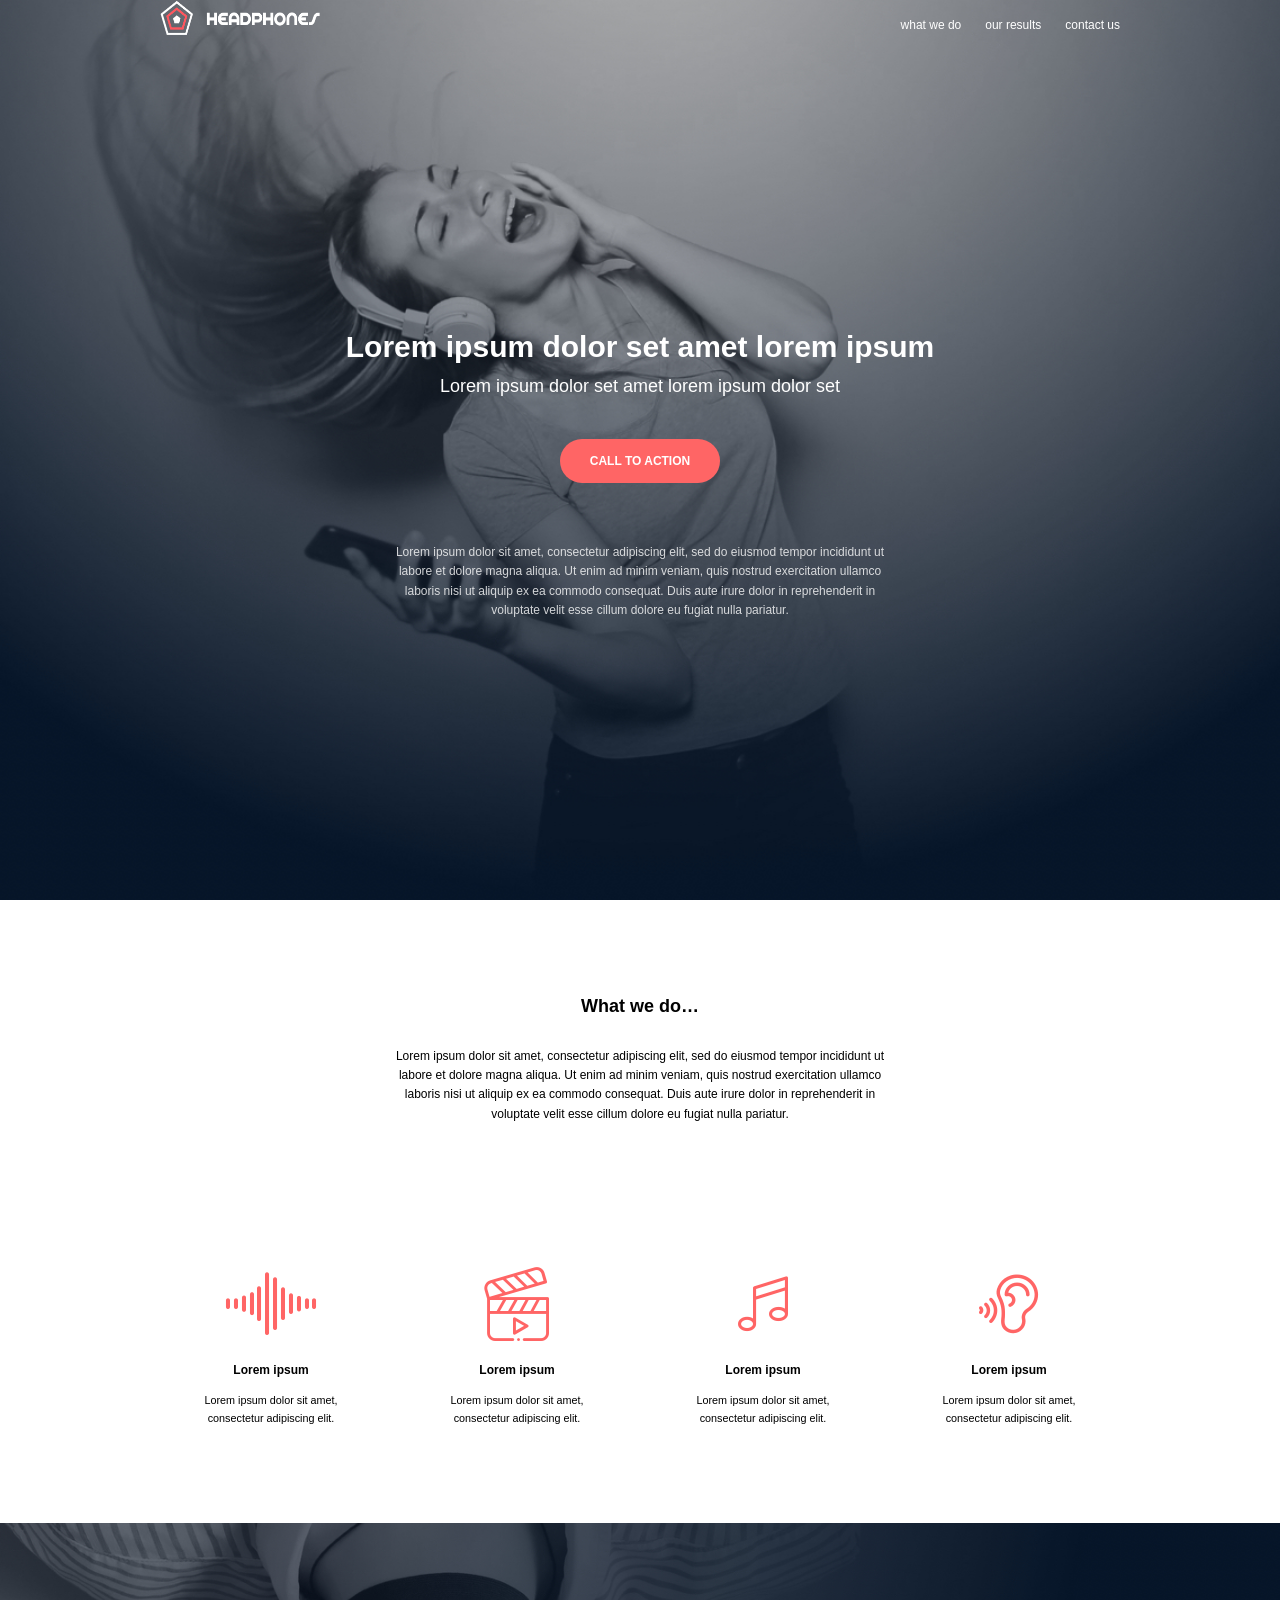
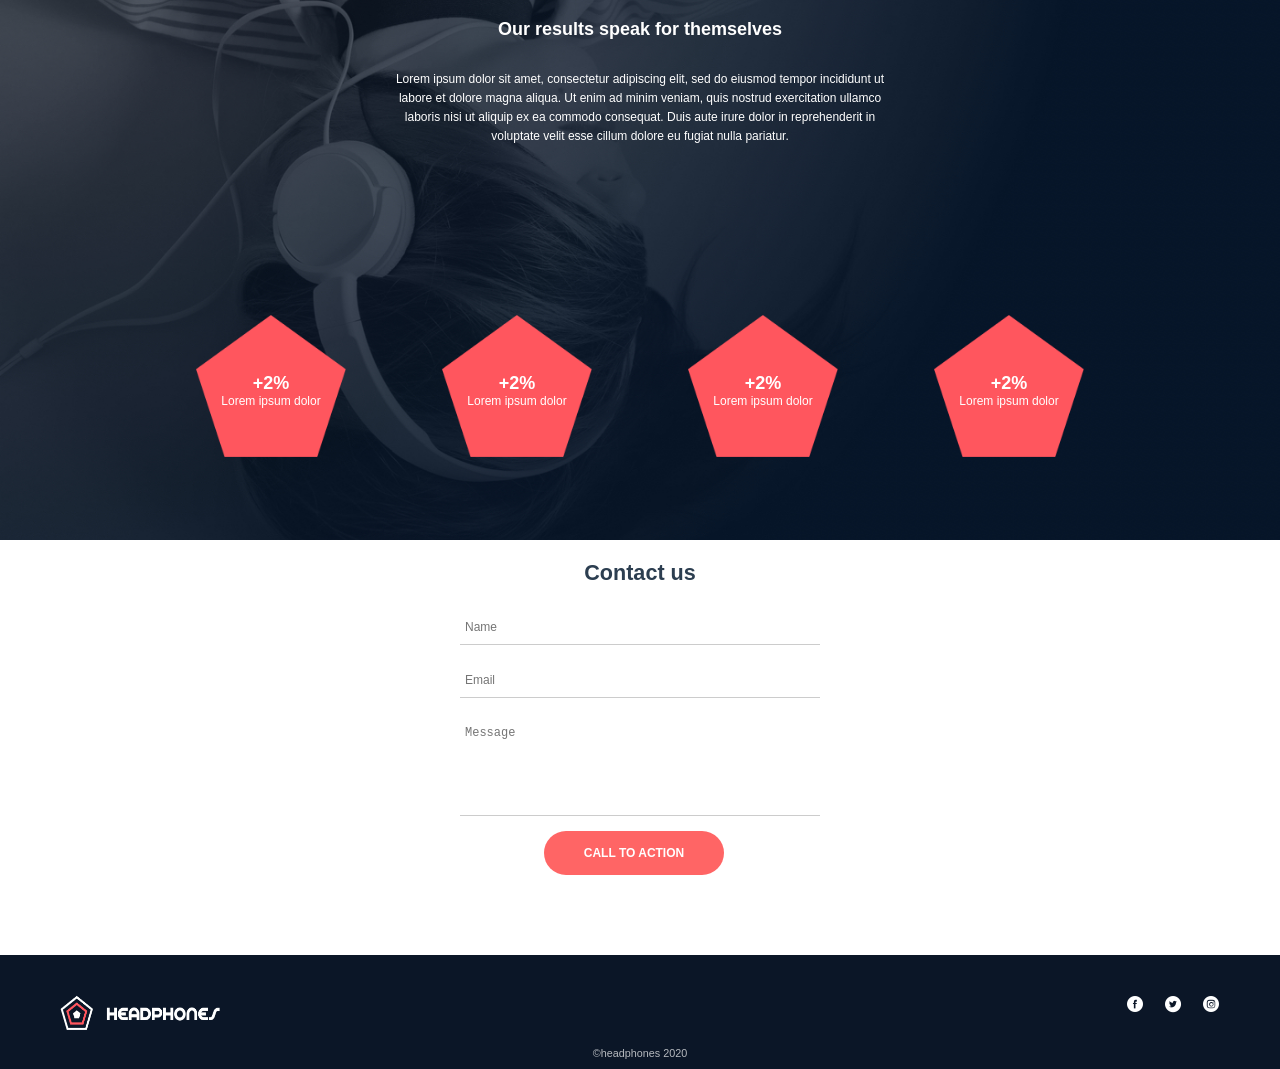
<file: index.html>
<!DOCTYPE html>
<html lang="en">
<head>
    <meta charset="UTF-8">
    <meta name="viewport" content="width=device-width, initial-scale=1.0">
    <link rel="icon" href="images/favicon.ico">
    <title>Headphone</title>
    <link rel="stylesheet" href="styles.css">
</head>
<body>
    <!--Header-->
    <header class="header">
        <div class="header-container">
            <div class="header-inner">
                <input type="checkbox" id="menu-btn" class="menu-btn">
                <label for="menu-btn" class="menu-icon">
                    <span class="navicon"></span>
                </label>
                <div class="logo">
                    <a href="#">
                        <img src="images/logo_headphones.png" alt="Logo" width="160" height="35" class="logo-img">
                    </a>
                </div>
                <nav class="navigation">
                    <a class="nav-item" href="#wwd">what we do</a>
                    <a class="nav-item" href="#our-results">our results</a>
                    <a class="nav-item" href="#contact-us">contact us</a>
                </nav>
            </div>
            <!--Hero-->
            <div class="hero">
                <div class="hero-content">
                    <h1 class="hero-title">Lorem ipsum dolor set amet lorem ipsum</h1>
                    <p class="hero-subtitle">Lorem ipsum dolor set amet lorem ipsum dolor set</p>
                    <button class="button"><strong>CALL TO ACTION</strong> </button>
                </div>
                <div class="hero-description">
                    <p>Lorem ipsum dolor sit amet, consectetur adipiscing elit, sed do eiusmod tempor incididunt ut labore et dolore magna aliqua. Ut enim ad minim veniam, quis nostrud exercitation ullamco laboris nisi ut aliquip ex ea commodo consequat. Duis aute irure dolor in reprehenderit in voluptate velit esse cillum dolore eu fugiat nulla pariatur.</p>
                </div>
            </div>
        </div>
    </header>
    <main>
        <!-- wwd Section -->
        <section class="wwd" id="wwd">
            <div class="text-dark">
                <div class="header-sound-card">
                    <h2>What we do…</h2>
                    <p>Lorem ipsum dolor sit amet, consectetur adipiscing elit, sed do eiusmod tempor incididunt ut labore et dolore magna aliqua. Ut enim ad minim veniam, quis nostrud exercitation ullamco laboris nisi ut aliquip ex ea commodo consequat. Duis aute irure dolor in reprehenderit in voluptate velit esse cillum dolore eu fugiat nulla pariatur.</p>
                </div>
                <div class="group-sound-card">
                    <div class="card">
                        <span class="holberton_school-icon-ic_sound icon"></span>
                        <h6>Lorem ipsum</h6>
                        <p>Lorem ipsum dolor sit amet, consectetur adipiscing elit.</p>
                    </div>
                    <div class="card">
                        <span class="holberton_school-icon-ic_video icon"></span>
                        <h6>Lorem ipsum</h6>
                        <p>Lorem ipsum dolor sit amet, consectetur adipiscing elit.</p>
                    </div>
                    <div class="card">
                        <span class="holberton_school-icon-ic_music icon"></span>
                        <h6>Lorem ipsum</h6>
                        <p>Lorem ipsum dolor sit amet, consectetur adipiscing elit.</p>
                    </div>
                    <div class="card">
                        <span class="holberton_school-icon-ic_hearing icon"></span>
                        <h6>Lorem ipsum</h6>
                        <p>Lorem ipsum dolor sit amet, consectetur adipiscing elit.</p>
                    </div>
                </div>
            </div>
        </section>
        <!-- Our Results Section -->
        <section class="our-results wwd" id="our-results">
            <div class="text-light">
                <div class="header-sound-card">
                    <h2 class="header-results">Our results speak for themselves</h2>
                    <p>Lorem ipsum dolor sit amet, consectetur adipiscing elit, sed do eiusmod tempor incididunt ut labore et dolore magna aliqua. Ut enim ad minim veniam, quis nostrud exercitation ullamco laboris nisi ut aliquip ex ea commodo consequat. Duis aute irure dolor in reprehenderit in voluptate velit esse cillum dolore eu fugiat nulla pariatur.</p>
                </div>
                <div class="group-sound-card group-results">
                    <div class="card-results">
                        <img src="images/pentagone.png" alt="Pentagone" width="150" hight="150">
                        <h2>+2%</h2>
                        <p>Lorem ipsum dolor</p>
                    </div>
                    <div class="card-results">
                        <img src="images/pentagone.png" alt="Pentagone" width="150" hight="150">
                        <h2>+2%</h2>
                        <p>Lorem ipsum dolor</p>
                    </div>
                    <div class="card-results">
                        <img src="images/pentagone.png" alt="Pentagone" width="150" hight="150">
                        <h2>+2%</h2>
                        <p>Lorem ipsum dolor</p>
                    </div>
                    <div class="card-results">
                        <img src="images/pentagone.png" alt="Pentagone" width="150" hight="150">
                        <h2>+2%</h2>
                        <p>Lorem ipsum dolor</p>
                    </div>
                </div>
            </div>
        </section>
        <!-- Form contact Section -->
        <section class="contact-us" id="contact-us">
            <div class="text-dark contact-form-container">
                <form action="#" method="post" class="contact-form">
                    <h2>Contact us</h2>
                    <div class="group-form">
                        <label for="name"></label>
                        <input type="text" id="name" name="name" placeholder="Name" required>
                    </div>
                    <div class="group-form">
                        <label for="email"></label>
                        <input type="email" id="email" name="email" placeholder="Email" required>
                    </div>
                    <div class="group-form">
                        <label for="message"></label>
                        <textarea id="message" name="message" row="4" placeholder="Message" required></textarea>
                    </div>
                    <button type="submit" class="button"><strong>CALL TO ACTION</strong></button>
                </form>
            </div>
        </section>
    </main>
    <footer>
        <div class="header-inner footer">
            <div class="footer-logo-lien">
                <img src="images/logo_headphones.png" alt="logo" width="160" height="35">
                <div class="footer-container">
                    <a href="https://www.facebook.com/HolbertonFRA/" target="_blank" rel="noreferrer">
                        <span class="holberton_school-icon-ic_facebook"></span>
                    </a>
                    <a href="https://twitter.com/holbertonfra" target="_blank" rel="noreferrer">
                        <span class="holberton_school-icon-ic_twitter"></span>
                    </a>
                    <a href="https://www.instagram.com/holbertonfrance/" target="_blank" rel="noreferrer">
                        <span class="holberton_school-icon-ic_instagram"></span>
                    </a>
                </div>    
            </div>
            <p>©headphones 2020</p>
        </div>
    </footer>
</body>
</html>
</file>
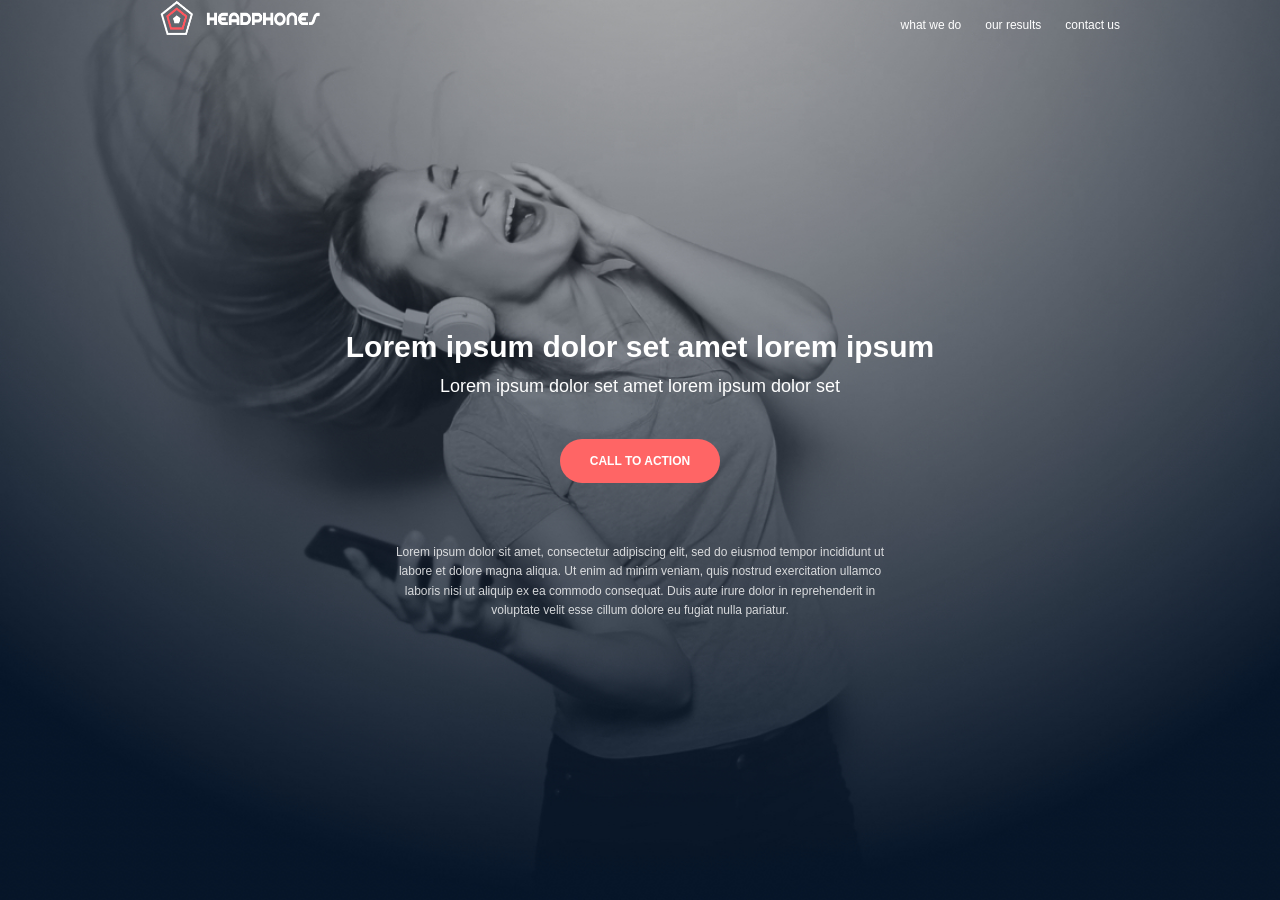
<file: 0-index.html>
<!DOCTYPE html>
<html lang="en">
<head>
    <meta charset="UTF-8">
    <meta name="viewport" content="width=device-width, initial-scale=1.0">
    <link rel="icon" href="images/favicon.ico">
    <title>Headphone</title>
    <link rel="stylesheet" href="0-styles.css">
</head>
<body>
    <!--Header-->
    <header class="header">
        <div class="header-container">
                <input type="checkbox" id="menu-btn" class="menu-btn">
                <label for="menu-btn" class="menu-icon">
                    <span class="navicon"></span>
                </label>
            <div class="logo">
                <a href="#">
                    <img src="images/logo_headphones.png" alt="Logo" width="160" height="35" class="logo-img">
                </a>
            </div>

            <nav class="navigation">
                <a class="nav-item" href="#">what we do</a>
                <a class="nav-item" href="#">our results</a>
                <a class="nav-item" href="#">contact us</a>
            </nav>
        </div>
        <!--Hero Section-->
        <section class="hero">
            <div class="hero-content">
                <h1 class="hero-title">Lorem ipsum dolor set amet lorem ipsum</h1>
                <p class="hero-subtitle">Lorem ipsum dolor set amet lorem ipsum dolor set</p>
                <button class="hero-button"><strong>CALL TO ACTION</strong> </button>
            </div>
            <div class="hero-description">
                <p>Lorem ipsum dolor sit amet, consectetur adipiscing elit, sed do eiusmod tempor incididunt ut labore et dolore magna aliqua. Ut enim ad minim veniam, quis nostrud exercitation ullamco laboris nisi ut aliquip ex ea commodo consequat. Duis aute irure dolor in reprehenderit in voluptate velit esse cillum dolore eu fugiat nulla pariatur.</p>
            </div>
        </section>
    </header>
    <main></main>
    <footer></footer>
</body>
</html>
</file>
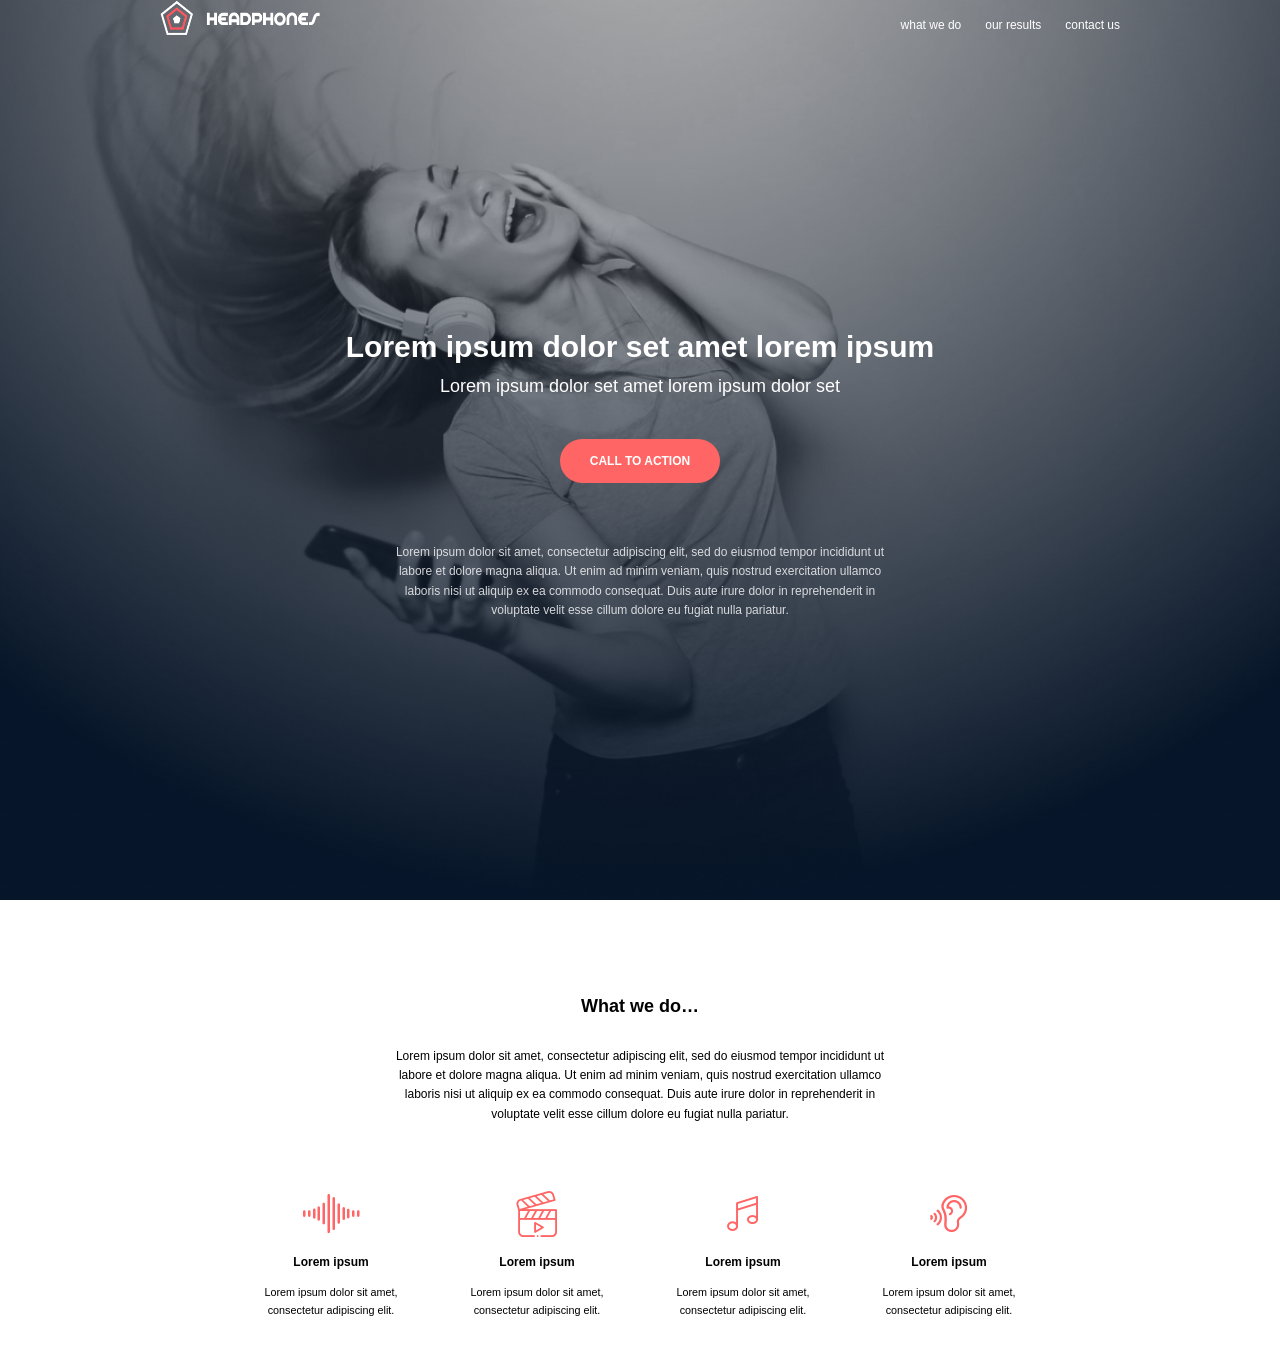
<file: 1-index.html>
<!DOCTYPE html>
<html lang="en">
<head>
    <meta charset="UTF-8">
    <meta name="viewport" content="width=device-width, initial-scale=1.0">
    <link rel="icon" href="images/favicon.ico">
    <title>Headphone</title>
    <link rel="stylesheet" href="1-styles.css">
</head>
<body>
    <!--Header-->
    <header class="header">
        <div class="header-container">
            <div class="header-inner">
                <input type="checkbox" id="menu-btn" class="menu-btn">
                <label for="menu-btn" class="menu-icon">
                    <span class="navicon"></span>
                </label>
                <div class="logo">
                    <a href="#">
                        <img src="images/logo_headphones.png" alt="Logo" width="160" height="35" class="logo-img">
                    </a>
                </div>
                <nav class="navigation">
                    <a class="nav-item" href="#wwd">what we do</a>
                    <a class="nav-item" href="#">our results</a>
                    <a class="nav-item" href="#">contact us</a>
                </nav>
            </div>
            <!--Hero-->
            <div class="hero">
                <div class="hero-content">
                    <h1 class="hero-title">Lorem ipsum dolor set amet lorem ipsum</h1>
                    <p class="hero-subtitle">Lorem ipsum dolor set amet lorem ipsum dolor set</p>
                    <button class="hero-button"><strong>CALL TO ACTION</strong> </button>
                </div>
                <div class="hero-description">
                    <p>Lorem ipsum dolor sit amet, consectetur adipiscing elit, sed do eiusmod tempor incididunt ut labore et dolore magna aliqua. Ut enim ad minim veniam, quis nostrud exercitation ullamco laboris nisi ut aliquip ex ea commodo consequat. Duis aute irure dolor in reprehenderit in voluptate velit esse cillum dolore eu fugiat nulla pariatur.</p>
                </div>
            </div>
        </div>
    </header>
    <main>
        <!-- wwd Section -->
        <section class="wwd" id="wwd">
            <div class="text-dark">
                <div class="header-sound-card">
                    <h2>What we do…</h2>
                    <p>Lorem ipsum dolor sit amet, consectetur adipiscing elit, sed do eiusmod tempor incididunt ut labore et dolore magna aliqua. Ut enim ad minim veniam, quis nostrud exercitation ullamco laboris nisi ut aliquip ex ea commodo consequat. Duis aute irure dolor in reprehenderit in voluptate velit esse cillum dolore eu fugiat nulla pariatur.</p>
                </div>
                <div class="group-sound-card">
                    <div class="card">
                        <span class="holberton_school-icon-ic_sound icon"></span>
                        <h6>Lorem ipsum</h6>
                        <p>Lorem ipsum dolor sit amet, consectetur adipiscing elit.</p>
                    </div>
                    <div class="card">
                        <span class="holberton_school-icon-ic_video icon"></span>
                        <h6>Lorem ipsum</h6>
                        <p>Lorem ipsum dolor sit amet, consectetur adipiscing elit.</p>
                    </div>
                    <div class="card">
                        <span class="holberton_school-icon-ic_music icon"></span>
                        <h6>Lorem ipsum</h6>
                        <p>Lorem ipsum dolor sit amet, consectetur adipiscing elit.</p>
                    </div>
                    <div class="card">
                        <span class="holberton_school-icon-ic_hearing icon"></span>
                        <h6>Lorem ipsum</h6>
                        <p>Lorem ipsum dolor sit amet, consectetur adipiscing elit.</p>
                    </div>
                </div>
            </div>
        </section>
    </main>
    <footer></footer>
</body>
</html>
</file>
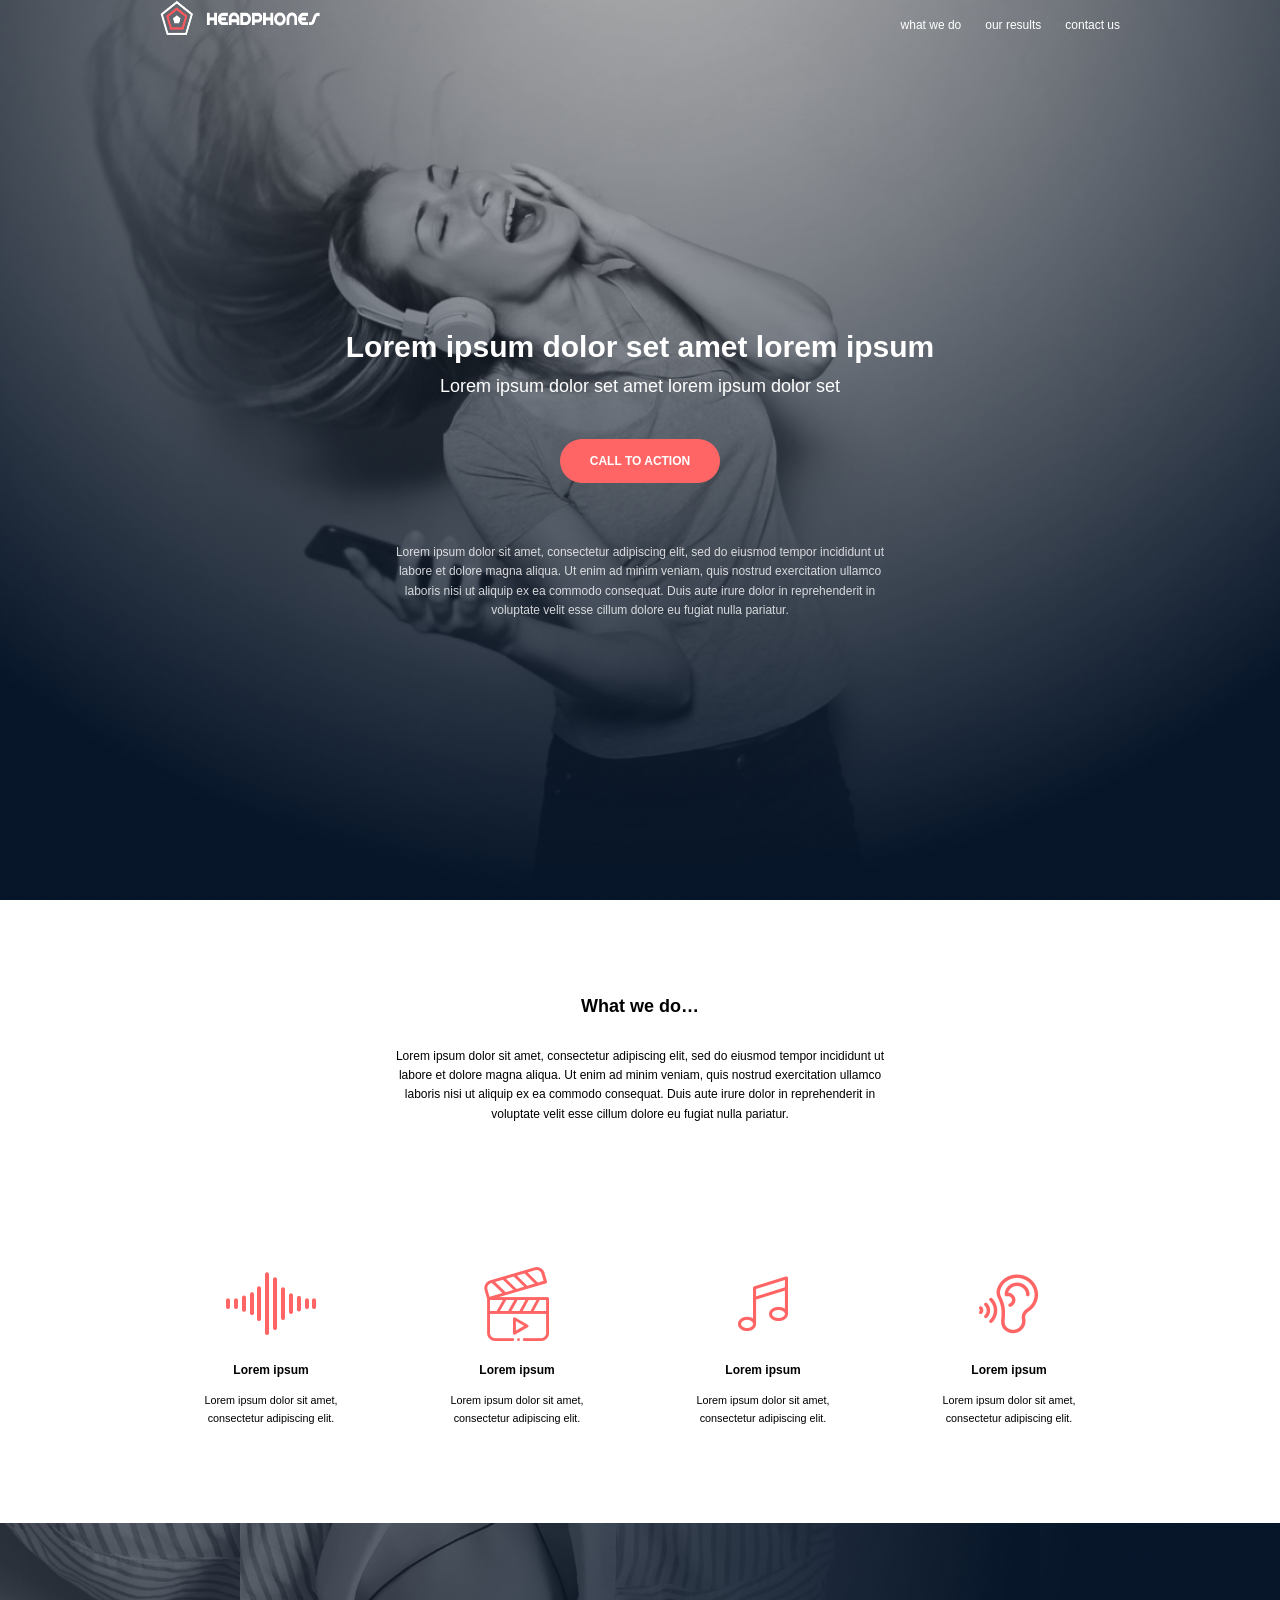
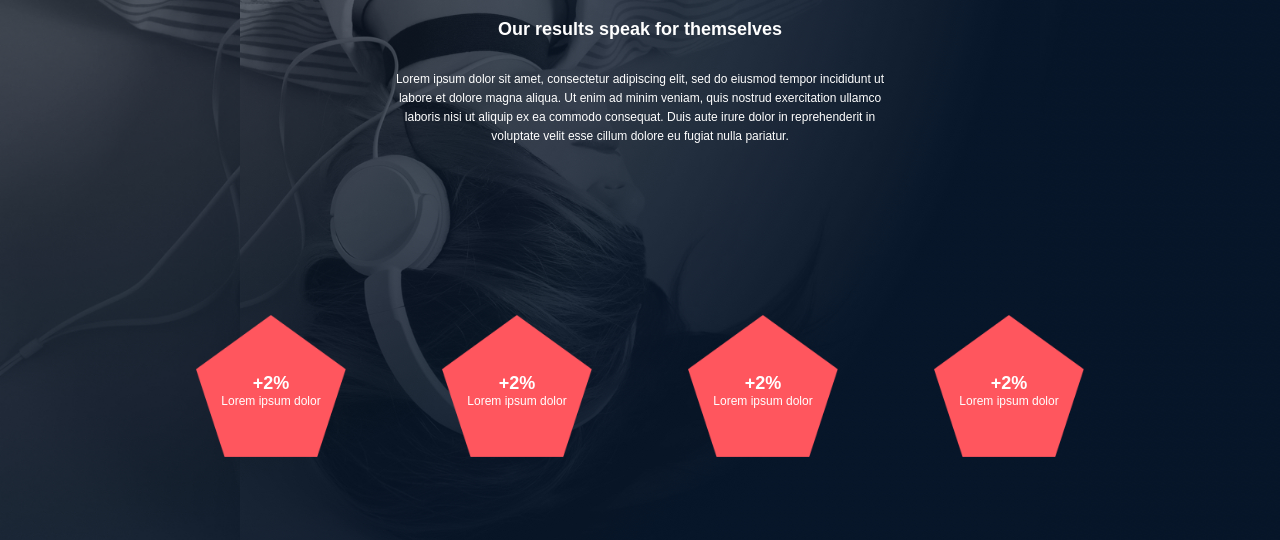
<file: 2-index.html>
<!DOCTYPE html>
<html lang="en">
<head>
    <meta charset="UTF-8">
    <meta name="viewport" content="width=device-width, initial-scale=1.0">
    <link rel="icon" href="images/favicon.ico">
    <title>Headphone</title>
    <link rel="stylesheet" href="2-styles.css">
</head>
<body>
    <!--Header-->
    <header class="header">
        <div class="header-container">
            <div class="header-inner">
                <input type="checkbox" id="menu-btn" class="menu-btn">
                <label for="menu-btn" class="menu-icon">
                    <span class="navicon"></span>
                </label>
                <div class="logo">
                    <a href="#">
                        <img src="images/logo_headphones.png" alt="Logo" width="160" height="35" class="logo-img">
                    </a>
                </div>
                <nav class="navigation">
                    <a class="nav-item" href="#wwd">what we do</a>
                    <a class="nav-item" href="#our-results">our results</a>
                    <a class="nav-item" href="#">contact us</a>
                </nav>
            </div>
            <!--Hero-->
            <div class="hero">
                <div class="hero-content">
                    <h1 class="hero-title">Lorem ipsum dolor set amet lorem ipsum</h1>
                    <p class="hero-subtitle">Lorem ipsum dolor set amet lorem ipsum dolor set</p>
                    <button class="hero-button"><strong>CALL TO ACTION</strong> </button>
                </div>
                <div class="hero-description">
                    <p>Lorem ipsum dolor sit amet, consectetur adipiscing elit, sed do eiusmod tempor incididunt ut labore et dolore magna aliqua. Ut enim ad minim veniam, quis nostrud exercitation ullamco laboris nisi ut aliquip ex ea commodo consequat. Duis aute irure dolor in reprehenderit in voluptate velit esse cillum dolore eu fugiat nulla pariatur.</p>
                </div>
            </div>
        </div>
    </header>
    <main>
        <!-- wwd Section -->
        <section class="wwd" id="wwd">
            <div class="text-dark">
                <div class="header-sound-card">
                    <h2>What we do…</h2>
                    <p>Lorem ipsum dolor sit amet, consectetur adipiscing elit, sed do eiusmod tempor incididunt ut labore et dolore magna aliqua. Ut enim ad minim veniam, quis nostrud exercitation ullamco laboris nisi ut aliquip ex ea commodo consequat. Duis aute irure dolor in reprehenderit in voluptate velit esse cillum dolore eu fugiat nulla pariatur.</p>
                </div>
                <div class="group-sound-card">
                    <div class="card">
                        <span class="holberton_school-icon-ic_sound icon"></span>
                        <h6>Lorem ipsum</h6>
                        <p>Lorem ipsum dolor sit amet, consectetur adipiscing elit.</p>
                    </div>
                    <div class="card">
                        <span class="holberton_school-icon-ic_video icon"></span>
                        <h6>Lorem ipsum</h6>
                        <p>Lorem ipsum dolor sit amet, consectetur adipiscing elit.</p>
                    </div>
                    <div class="card">
                        <span class="holberton_school-icon-ic_music icon"></span>
                        <h6>Lorem ipsum</h6>
                        <p>Lorem ipsum dolor sit amet, consectetur adipiscing elit.</p>
                    </div>
                    <div class="card">
                        <span class="holberton_school-icon-ic_hearing icon"></span>
                        <h6>Lorem ipsum</h6>
                        <p>Lorem ipsum dolor sit amet, consectetur adipiscing elit.</p>
                    </div>
                </div>
            </div>
        </section>
        <!-- Our Results Section -->
        <section class="our-results wwd" id="our-results">
            <div class="text-light">
                <div class="header-sound-card">
                    <h2 class="header-results">Our results speak for themselves</h2>
                    <p>Lorem ipsum dolor sit amet, consectetur adipiscing elit, sed do eiusmod tempor incididunt ut labore et dolore magna aliqua. Ut enim ad minim veniam, quis nostrud exercitation ullamco laboris nisi ut aliquip ex ea commodo consequat. Duis aute irure dolor in reprehenderit in voluptate velit esse cillum dolore eu fugiat nulla pariatur.</p>
                </div>
                <div class="group-sound-card group-results">
                    <div class="card-results">
                        <img src="images/pentagone.png" alt="Pentagone" width="150" hight="150">
                        <h2>+2%</h2>
                        <p>Lorem ipsum dolor</p>
                    </div>
                    <div class="card-results">
                        <img src="images/pentagone.png" alt="Pentagone" width="150" hight="150">
                        <h2>+2%</h2>
                        <p>Lorem ipsum dolor</p>
                    </div>
                    <div class="card-results">
                        <img src="images/pentagone.png" alt="Pentagone" width="150" hight="150">
                        <h2>+2%</h2>
                        <p>Lorem ipsum dolor</p>
                    </div>
                    <div class="card-results">
                        <img src="images/pentagone.png" alt="Pentagone" width="150" hight="150">
                        <h2>+2%</h2>
                        <p>Lorem ipsum dolor</p>
                    </div>
                </div>
    
            </div>
        </section>
    </main>
    <footer></footer>
</body>
</html>
</file>
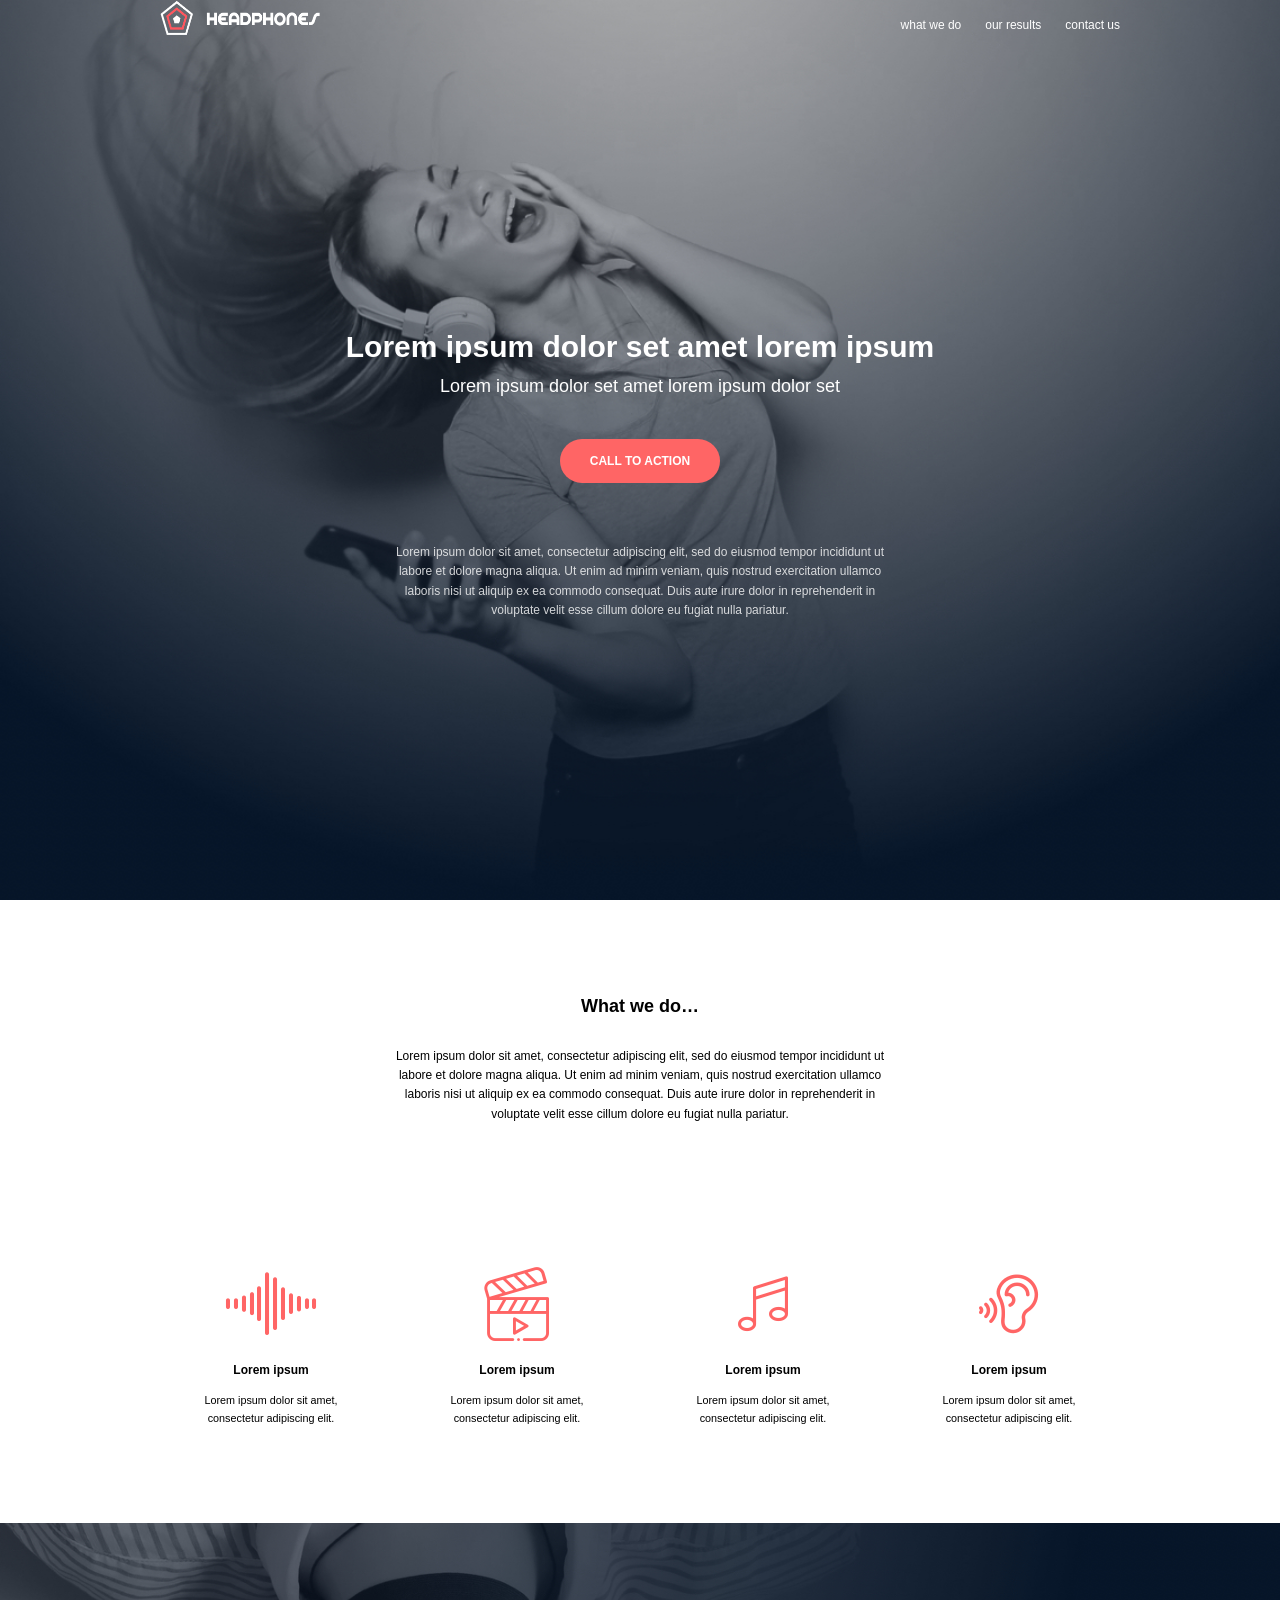
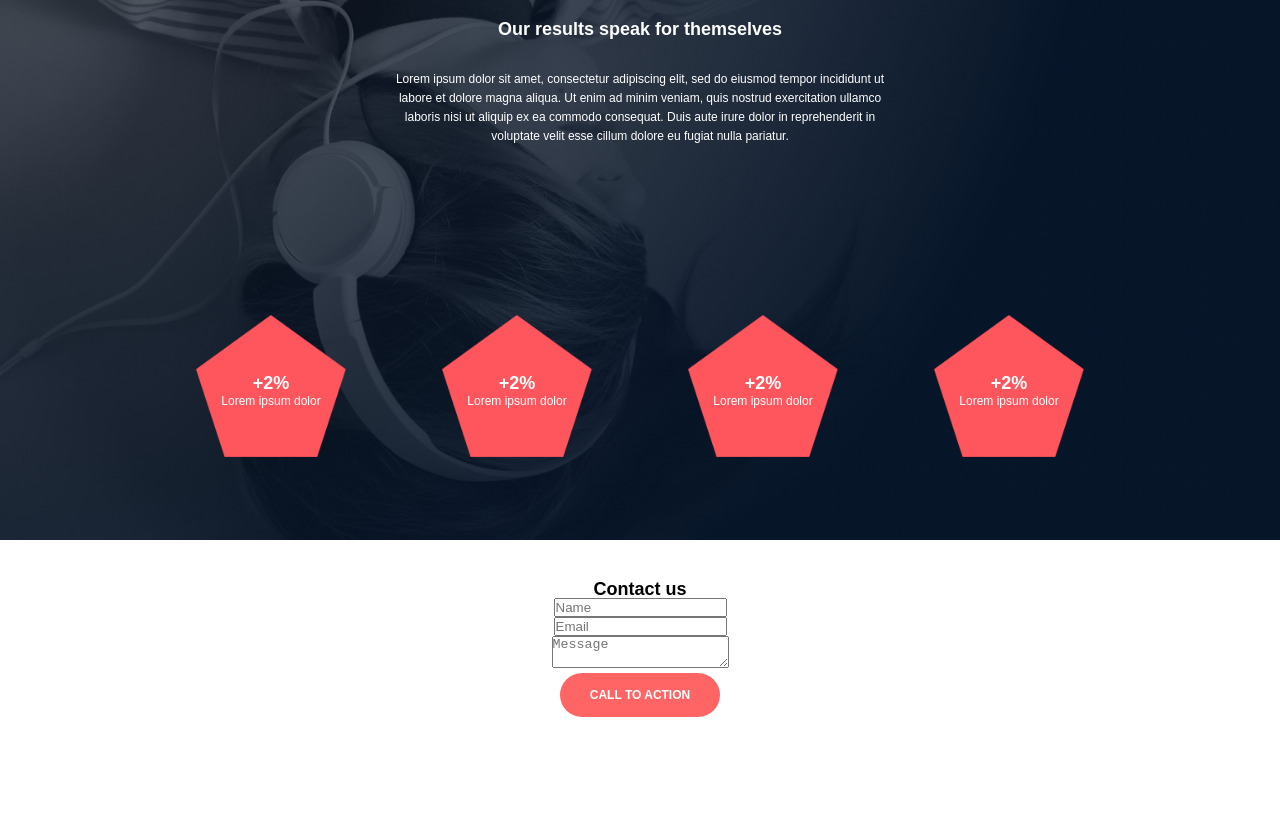
<file: 3-index.html>
<!DOCTYPE html>
<html lang="en">
<head>
    <meta charset="UTF-8">
    <meta name="viewport" content="width=device-width, initial-scale=1.0">
    <link rel="icon" href="images/favicon.ico">
    <title>Headphone</title>
    <link rel="stylesheet" href="3-styles.css">
</head>
<body>
    <!--Header-->
    <header class="header">
        <div class="header-container">
            <div class="header-inner">
                <input type="checkbox" id="menu-btn" class="menu-btn">
                <label for="menu-btn" class="menu-icon">
                    <span class="navicon"></span>
                </label>
                <div class="logo">
                    <a href="#">
                        <img src="images/logo_headphones.png" alt="Logo" width="160" height="35" class="logo-img">
                    </a>
                </div>
                <nav class="navigation">
                    <a class="nav-item" href="#wwd">what we do</a>
                    <a class="nav-item" href="#our-results">our results</a>
                    <a class="nav-item" href="#contact-us">contact us</a>
                </nav>
            </div>
            <!--Hero-->
            <div class="hero">
                <div class="hero-content">
                    <h1 class="hero-title">Lorem ipsum dolor set amet lorem ipsum</h1>
                    <p class="hero-subtitle">Lorem ipsum dolor set amet lorem ipsum dolor set</p>
                    <button class="button"><strong>CALL TO ACTION</strong> </button>
                </div>
                <div class="hero-description">
                    <p>Lorem ipsum dolor sit amet, consectetur adipiscing elit, sed do eiusmod tempor incididunt ut labore et dolore magna aliqua. Ut enim ad minim veniam, quis nostrud exercitation ullamco laboris nisi ut aliquip ex ea commodo consequat. Duis aute irure dolor in reprehenderit in voluptate velit esse cillum dolore eu fugiat nulla pariatur.</p>
                </div>
            </div>
        </div>
    </header>
    <main>
        <!-- wwd Section -->
        <section class="wwd" id="wwd">
            <div class="text-dark">
                <div class="header-sound-card">
                    <h2>What we do…</h2>
                    <p>Lorem ipsum dolor sit amet, consectetur adipiscing elit, sed do eiusmod tempor incididunt ut labore et dolore magna aliqua. Ut enim ad minim veniam, quis nostrud exercitation ullamco laboris nisi ut aliquip ex ea commodo consequat. Duis aute irure dolor in reprehenderit in voluptate velit esse cillum dolore eu fugiat nulla pariatur.</p>
                </div>
                <div class="group-sound-card">
                    <div class="card">
                        <span class="holberton_school-icon-ic_sound icon"></span>
                        <h6>Lorem ipsum</h6>
                        <p>Lorem ipsum dolor sit amet, consectetur adipiscing elit.</p>
                    </div>
                    <div class="card">
                        <span class="holberton_school-icon-ic_video icon"></span>
                        <h6>Lorem ipsum</h6>
                        <p>Lorem ipsum dolor sit amet, consectetur adipiscing elit.</p>
                    </div>
                    <div class="card">
                        <span class="holberton_school-icon-ic_music icon"></span>
                        <h6>Lorem ipsum</h6>
                        <p>Lorem ipsum dolor sit amet, consectetur adipiscing elit.</p>
                    </div>
                    <div class="card">
                        <span class="holberton_school-icon-ic_hearing icon"></span>
                        <h6>Lorem ipsum</h6>
                        <p>Lorem ipsum dolor sit amet, consectetur adipiscing elit.</p>
                    </div>
                </div>
            </div>
        </section>
        <!-- Our Results Section -->
        <section class="our-results wwd" id="our-results">
            <div class="text-light">
                <div class="header-sound-card">
                    <h2 class="header-results">Our results speak for themselves</h2>
                    <p>Lorem ipsum dolor sit amet, consectetur adipiscing elit, sed do eiusmod tempor incididunt ut labore et dolore magna aliqua. Ut enim ad minim veniam, quis nostrud exercitation ullamco laboris nisi ut aliquip ex ea commodo consequat. Duis aute irure dolor in reprehenderit in voluptate velit esse cillum dolore eu fugiat nulla pariatur.</p>
                </div>
                <div class="group-sound-card group-results">
                    <div class="card-results">
                        <img src="images/pentagone.png" alt="Pentagone" width="150" hight="150">
                        <h2>+2%</h2>
                        <p>Lorem ipsum dolor</p>
                    </div>
                    <div class="card-results">
                        <img src="images/pentagone.png" alt="Pentagone" width="150" hight="150">
                        <h2>+2%</h2>
                        <p>Lorem ipsum dolor</p>
                    </div>
                    <div class="card-results">
                        <img src="images/pentagone.png" alt="Pentagone" width="150" hight="150">
                        <h2>+2%</h2>
                        <p>Lorem ipsum dolor</p>
                    </div>
                    <div class="card-results">
                        <img src="images/pentagone.png" alt="Pentagone" width="150" hight="150">
                        <h2>+2%</h2>
                        <p>Lorem ipsum dolor</p>
                    </div>
                </div>
            </div>
        </section>
        <!-- Form contact Section -->
        <section class="contact-us" id="contact-us">
            <div class="text-dark contact-form-container">
                <form action="#" method="post" class="contact-form">
                    <h2>Contact us</h2>
                    <div class="group-form">
                        <label for="name"></label>
                        <input type="text" id="name" name="name" placeholder="Name" required>
                    </div>
                    <div class="group-form">
                        <label for="email"></label>
                        <input type="email" id="email" name="email" placeholder="Email" required>
                    </div>
                    <div class="group-form">
                        <label for="message"></label>
                        <textarea id="message" name="message" row="4" placeholder="Message" required></textarea>
                    </div>
                    <button type="submit" class="button"><strong>CALL TO ACTION</strong></button>
                </form>
            </div>
        </section>
    </main>
    <footer>
    </footer>
</body>
</html>
</file>
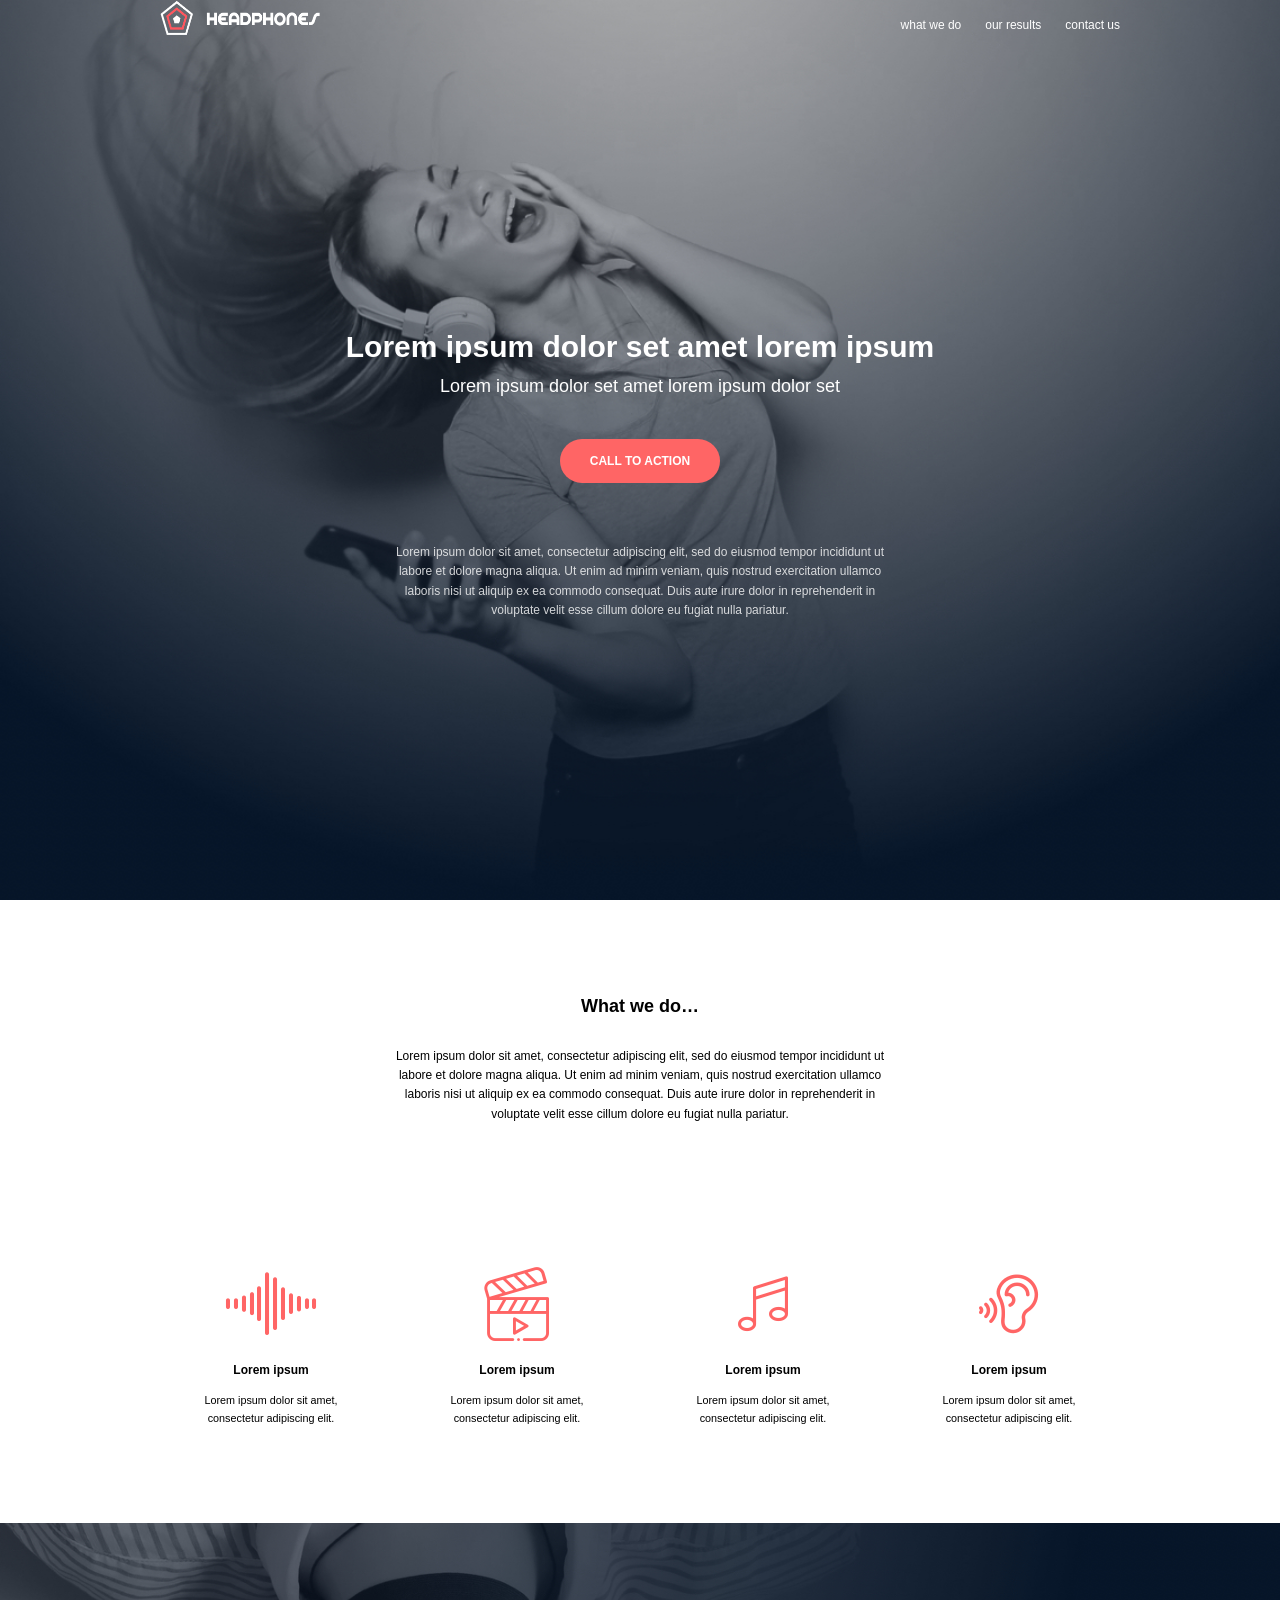
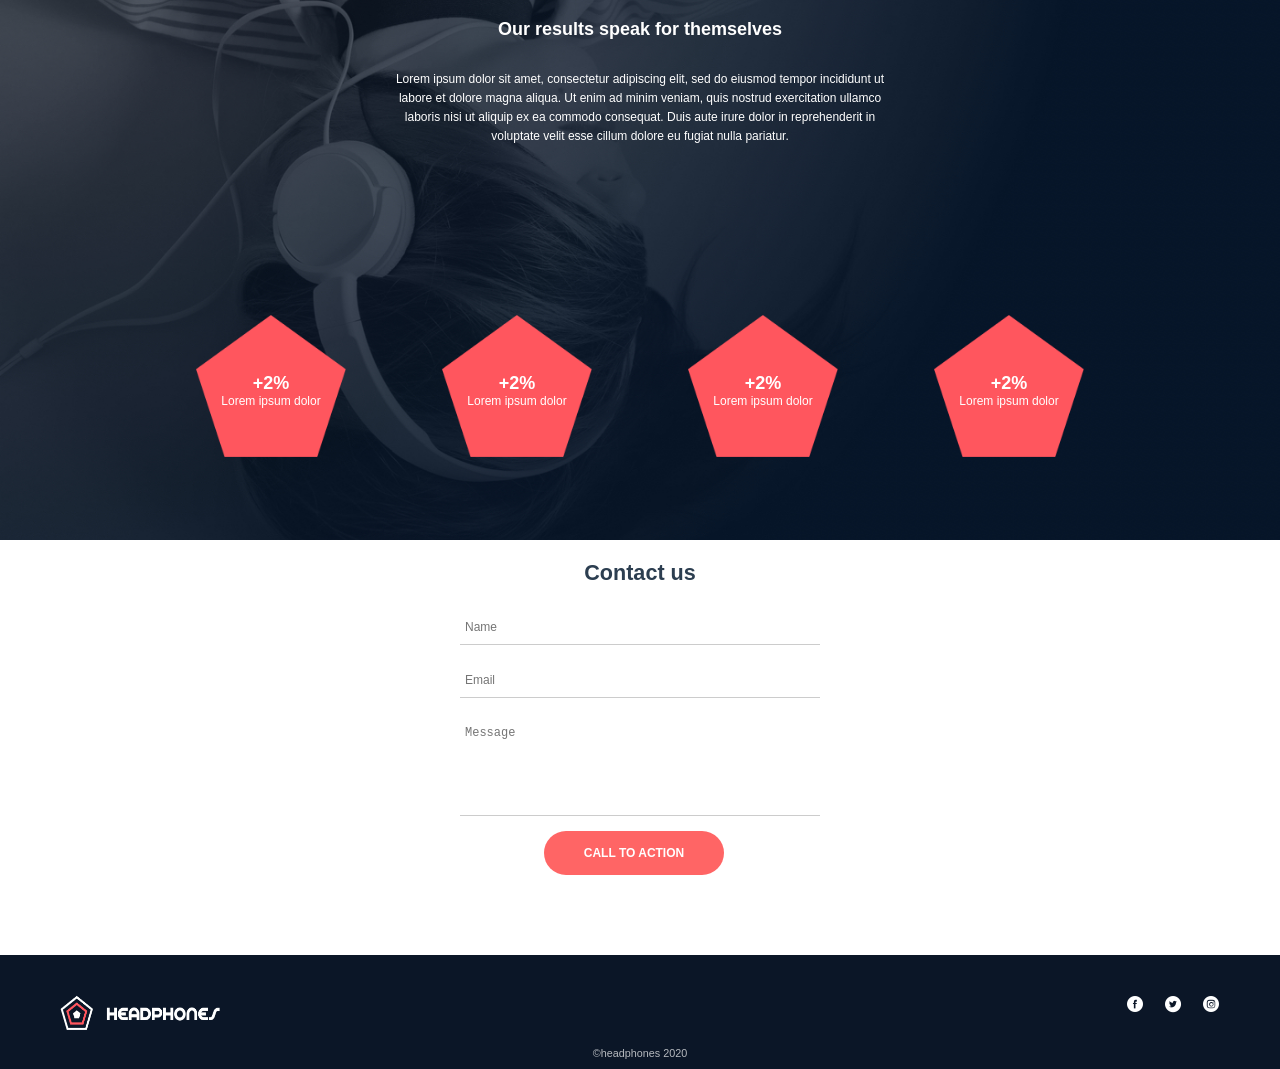
<file: 4-index.html>
<!DOCTYPE html>
<html lang="en">
<head>
    <meta charset="UTF-8">
    <meta name="viewport" content="width=device-width, initial-scale=1.0">
    <link rel="icon" href="images/favicon.ico">
    <title>Headphone</title>
    <link rel="stylesheet" href="4-styles.css">
</head>
<body>
    <!--Header-->
    <header class="header">
        <div class="header-container">
            <div class="header-inner">
                <input type="checkbox" id="menu-btn" class="menu-btn">
                <label for="menu-btn" class="menu-icon">
                    <span class="navicon"></span>
                </label>
                <div class="logo">
                    <a href="#">
                        <img src="images/logo_headphones.png" alt="Logo" width="160" height="35" class="logo-img">
                    </a>
                </div>
                <nav class="navigation">
                    <a class="nav-item" href="#wwd">what we do</a>
                    <a class="nav-item" href="#our-results">our results</a>
                    <a class="nav-item" href="#contact-us">contact us</a>
                </nav>
            </div>
            <!--Hero-->
            <div class="hero">
                <div class="hero-content">
                    <h1 class="hero-title">Lorem ipsum dolor set amet lorem ipsum</h1>
                    <p class="hero-subtitle">Lorem ipsum dolor set amet lorem ipsum dolor set</p>
                    <button class="button"><strong>CALL TO ACTION</strong> </button>
                </div>
                <div class="hero-description">
                    <p>Lorem ipsum dolor sit amet, consectetur adipiscing elit, sed do eiusmod tempor incididunt ut labore et dolore magna aliqua. Ut enim ad minim veniam, quis nostrud exercitation ullamco laboris nisi ut aliquip ex ea commodo consequat. Duis aute irure dolor in reprehenderit in voluptate velit esse cillum dolore eu fugiat nulla pariatur.</p>
                </div>
            </div>
        </div>
    </header>
    <main>
        <!-- wwd Section -->
        <section class="wwd" id="wwd">
            <div class="text-dark">
                <div class="header-sound-card">
                    <h2>What we do…</h2>
                    <p>Lorem ipsum dolor sit amet, consectetur adipiscing elit, sed do eiusmod tempor incididunt ut labore et dolore magna aliqua. Ut enim ad minim veniam, quis nostrud exercitation ullamco laboris nisi ut aliquip ex ea commodo consequat. Duis aute irure dolor in reprehenderit in voluptate velit esse cillum dolore eu fugiat nulla pariatur.</p>
                </div>
                <div class="group-sound-card">
                    <div class="card">
                        <span class="holberton_school-icon-ic_sound icon"></span>
                        <h6>Lorem ipsum</h6>
                        <p>Lorem ipsum dolor sit amet, consectetur adipiscing elit.</p>
                    </div>
                    <div class="card">
                        <span class="holberton_school-icon-ic_video icon"></span>
                        <h6>Lorem ipsum</h6>
                        <p>Lorem ipsum dolor sit amet, consectetur adipiscing elit.</p>
                    </div>
                    <div class="card">
                        <span class="holberton_school-icon-ic_music icon"></span>
                        <h6>Lorem ipsum</h6>
                        <p>Lorem ipsum dolor sit amet, consectetur adipiscing elit.</p>
                    </div>
                    <div class="card">
                        <span class="holberton_school-icon-ic_hearing icon"></span>
                        <h6>Lorem ipsum</h6>
                        <p>Lorem ipsum dolor sit amet, consectetur adipiscing elit.</p>
                    </div>
                </div>
            </div>
        </section>
        <!-- Our Results Section -->
        <section class="our-results wwd" id="our-results">
            <div class="text-light">
                <div class="header-sound-card">
                    <h2 class="header-results">Our results speak for themselves</h2>
                    <p>Lorem ipsum dolor sit amet, consectetur adipiscing elit, sed do eiusmod tempor incididunt ut labore et dolore magna aliqua. Ut enim ad minim veniam, quis nostrud exercitation ullamco laboris nisi ut aliquip ex ea commodo consequat. Duis aute irure dolor in reprehenderit in voluptate velit esse cillum dolore eu fugiat nulla pariatur.</p>
                </div>
                <div class="group-sound-card group-results">
                    <div class="card-results">
                        <img src="images/pentagone.png" alt="Pentagone" width="150" hight="150">
                        <h2>+2%</h2>
                        <p>Lorem ipsum dolor</p>
                    </div>
                    <div class="card-results">
                        <img src="images/pentagone.png" alt="Pentagone" width="150" hight="150">
                        <h2>+2%</h2>
                        <p>Lorem ipsum dolor</p>
                    </div>
                    <div class="card-results">
                        <img src="images/pentagone.png" alt="Pentagone" width="150" hight="150">
                        <h2>+2%</h2>
                        <p>Lorem ipsum dolor</p>
                    </div>
                    <div class="card-results">
                        <img src="images/pentagone.png" alt="Pentagone" width="150" hight="150">
                        <h2>+2%</h2>
                        <p>Lorem ipsum dolor</p>
                    </div>
                </div>
            </div>
        </section>
        <!-- Form contact Section -->
        <section class="contact-us" id="contact-us">
            <div class="text-dark contact-form-container">
                <form action="#" method="post" class="contact-form">
                    <h2>Contact us</h2>
                    <div class="group-form">
                        <label for="name"></label>
                        <input type="text" id="name" name="name" placeholder="Name" required>
                    </div>
                    <div class="group-form">
                        <label for="email"></label>
                        <input type="email" id="email" name="email" placeholder="Email" required>
                    </div>
                    <div class="group-form">
                        <label for="message"></label>
                        <textarea id="message" name="message" row="4" placeholder="Message" required></textarea>
                    </div>
                    <button type="submit" class="button"><strong>CALL TO ACTION</strong></button>
                </form>
            </div>
        </section>
    </main>
    <footer>
        <div class="header-inner footer">
            <div class="footer-logo-lien">
                <img src="images/logo_headphones.png" alt="logo" width="160" height="35">
                <div class="footer-container">
                    <a href="https://www.facebook.com/HolbertonFRA/" target="_blank" rel="noreferrer">
                        <span class="holberton_school-icon-ic_facebook"></span>
                    </a>
                    <a href="https://twitter.com/holbertonfra" target="_blank" rel="noreferrer">
                        <span class="holberton_school-icon-ic_twitter"></span>
                    </a>
                    <a href="https://www.instagram.com/holbertonfrance/" target="_blank" rel="noreferrer">
                        <span class="holberton_school-icon-ic_instagram"></span>
                    </a>
                </div>    
            </div>
            <p>©headphones 2020</p>
        </div>
    </footer>
</body>
</html>
</file>
<file: styles.css>
/* Icon references */

@font-face {
    font-family: 'holberton_school-icon';
    src:  url('fonts/holberton_school-icon.eot?sq4eq4');
    src:  url('fonts/holberton_school-icon.eot?sq4eq4#iefix') format('embedded-opentype'),
      url('fonts/holberton_school-icon.ttf?sq4eq4') format('truetype'),
      url('fonts/holberton_school-icon.woff?sq4eq4') format('woff'),
      url('fonts/holberton_school-icon.svg?sq4eq4#holberton_school-icon') format('svg');
    font-weight: normal;
    font-style: normal;
    font-display: block;
  }
  
  [class^="holberton_school-icon-"], [class*=" holberton_school-icon-"] {
    /* use !important to prevent issues with browser extensions that change fonts */
    font-family: 'holberton_school-icon' !important;
    speak: none;
    font-style: normal;
    font-weight: normal;
    font-variant: normal;
    text-transform: none;
    line-height: 1;
  
    /* Better Font Rendering =========== */
    -webkit-font-smoothing: antialiased;
    -moz-osx-font-smoothing: grayscale;
  }
  
  .holberton_school-icon-arrow_1:before {
    content: "\e900";
  }
  .holberton_school-icon-arrow_2:before {
    content: "\e901";
  }
  .holberton_school-icon-arrow_3:before {
    content: "\e902";
  }
  .holberton_school-icon-arrow_4:before {
    content: "\e903";
  }
  .holberton_school-icon-arrow_5:before {
    content: "\e904";
  }
  .holberton_school-icon-check:before {
    content: "\e905";
  }
  .holberton_school-icon-ic_bag:before {
    content: "\e906";
  }
  .holberton_school-icon-ic_cart:before {
    content: "\e907";
  }
  .holberton_school-icon-ic_facebook:before {
    content: "\e908";
  }
  .holberton_school-icon-ic_hearing:before {
    content: "\e909";
  }
  .holberton_school-icon-ic_instagram:before {
    content: "\e90a";
  }
  .holberton_school-icon-ic_laptop:before {
    content: "\e90b";
  }
  .holberton_school-icon-ic_money:before {
    content: "\e90c";
  }
  .holberton_school-icon-ic_music:before {
    content: "\e90d";
  }
  .holberton_school-icon-ic_sound:before {
    content: "\e90e";
  }
  .holberton_school-icon-ic_twitter:before {
    content: "\e90f";
  }
  .holberton_school-icon-ic_video:before {
    content: "\e910";
  }
  .holberton_school-icon-menu:before {
    content: "\e911";
  }
  .holberton_school-icon-search_1:before {
    content: "\e912";
  }
  .holberton_school-icon-search_2:before {
    content: "\e913";
  }
  .holberton_school-icon-star:before {
    content: "\e914";
  }


/* Root of the variables declaration ======= */
:root {
    --primary-color: #ffffff;
    --secondary-color: #FF6565;
    --background-color: none;
    --text-color: #ffffff;
    --color-text-light: #ffffff;
    --color-text-dark: #000000;
    --font-family: 'Arial', sans-serif;
    --font-size-large: 2.5rem;
    --font-size-medium: 1.5rem;
    --font-size-small: 1rem;
    --button-background: var(--secondary-color);
    --button-color: var(--primary-color);
    --header-height: 50px;
    --header-padding: 20px;
}

/* Reset CSS */
* {
    margin: 0;
    padding: 0;
    box-sizing: border-box;
}

/* Global Styles */
body {
    margin: 0;
    padding: 0;
    font-family: var(--font-family);
    background-color: var(--background-color);
    color: var(--text-color);

}

html {
    font-size: 75%; /* 1rem = 16px x 0.75 */
    max-width: 10000px;
}

a:hover {
    color: var(--secondary-color);
}

/* Header Section */
.header {
    height: 100vh;
    background-image: url('images/headphones_hero_1.jpg');
    background-size: cover;
    background-position: center;
    position: relative;
    color: var(--text-color);
    display: flex;
    flex-direction: column;
}

.header-inner {
    display: flex;
    justify-content: space-between;
    align-items: center;
    padding: var(--header-padding);
    height: var(--header-height);
    max-width: 1000px;
    margin: auto;
}

.header-container {
    display: block;
}

.logo {
    height: 50px;
}

.navigation {
    display: flex;
    gap: 2rem;
    background: none;
}

.nav-item {
    margin: 0;
    font-size: var(--font-size-small);
    cursor: pointer;
    color: var(--text-color);
    text-decoration: none;
    transition: color 0.2s ease;
}

.nav-item:hover {
    color: var(--secondary-color);
}

/* Burger Button */
.menu-btn {
    display: none;
}

.menu-btn:checked ~ .navigation {
    display: flex;
    flex-direction: column;
    gap: 1.5rem;
    margin-left: 9rem;
    margin-top: 0rem;
}

.menu-btn:checked ~ .menu-icon .navicon {
    background: transparent;
}

.menu-btn:checked ~ .menu-icon .navicon::before {
    transform: rotate(-45deg);
}

.menu-btn:checked ~ .menu-icon .navicon::after {
    transform: rotate(45deg);
}

.menu-btn:checked ~ .menu-icon .navicon::before,
.menu-btn:checked ~ .menu-icon .navicon::after {
    top: 1rem;
}

/* Burger Icon */
.menu-icon {
    display: none;
    cursor: pointer;
    flex-direction: column;
    justify-content: space-around;
    height: 25px;
    width: 35px;
    background: none;
    border: none;
    padding: 0;
}

.menu-icon .navicon {
    background: var(--text-color);
    display: block;
    position: relative;
    width: 1rem;
    height: .2rem;
}

.menu-icon .navicon::before,
.menu-icon .navicon::after {
    content: "";
    display: block;
    width: 2rem;
    height: 100%;
    position: absolute;
    background: var(--text-color);
    transition: all .2s ease-out;
}

.menu-icon .navicon::before {
    top: .7rem;
}

.menu-icon .navicon::after {
    top: -.7rem;
}

/* Hero */
.header-container .hero {
    display: flex;
    flex-direction: column;
    align-items: center;
    justify-content: center;
    height: calc(100vh - var(--header-height));
    text-align: center;
    padding: 20px;
    transition: margin-top 0.3s ease;
}

.hero {
    transition: margin-top 0.3s ease;
}

.hero-content {
    display: block;
}

.hero-title {
    font-size: var(--font-size-large);
    margin-bottom: 1rem;
}

.hero-subtitle {
    font-size: var(--font-size-medium);
    margin-bottom: 3.5rem;
}

.button {
    background-color: var(--button-background);
    color: var(--button-color);
    padding: 15px 30px;
    border: none;
    border-radius: 100px;
    font-size: var(--font-size-small);
    cursor: pointer;
    margin-bottom: 5rem;
    transition: opacity 0.3s ease;
    max-width: 180px;
}

.button:hover {
    opacity: 0.9;
}

.hero-description {
    max-width: 500px;
    margin-top: 0rem;
    font-size: var(--font-size-small);
    line-height: 1.6;
    color: rgba(255, 255, 255, 0.8);
}

.menu-btn:checked ~ .hero {
    margin-top: 5rem;
}

/* Media Queries */
@media (max-width: 480px) {
    .header-inner {
        flex-direction: column;
        align-items: flex-start;
        margin-left: 2rem;
        position: relative;
        top: 2.5rem;
    }

    .logo {
        position: relative;
        margin: 1rem auto;
    }

    .hero {
        display: block;
        flex-wrap: wrap;
        margin-top: 5rem;
        transition: margin-top 0.3s ease;
    }

    .menu-icon {
        display: flex;
    }

    .header {
        flex-wrap: wrap;
        position: relative;
    }

    .menu-btn:checked ~ .header-container.hero {
        margin-top: 4rem;
    }

    .header-inner .menu-btn:checked ~ .hero {
        position: relative;
        margin-top: 4rem;
        transition: margin-top 0.3s ease;
        flex-wrap: wrap;
    }

    .navigation {
        display: none;
        flex-direction: column;
        gap: 1rem;
        position: absolute;
        top: var(--header-height);
        left: 0;
        background: none;
        width: 100%;
        padding: 20px;
        margin-top: 2rem;
    }

    .menu-btn:checked ~ .navigation {
        display: flex;
    }

    .hero {
        padding: 0px;
    }

    .hero-title {
        font-size: 2rem;
    }

    .hero-subtitle {
        font-size: 1.2rem;
    }

    .hero-button {
        font-size: 0.9rem;
        padding: 10px 20px;
    }

    .hero-description {
        font-size: 0.9rem;
    }
}

@media (max-width: 480px) {
    .menu-icon {
        display: block;
        position: relative;
        left: -2.5rem;
        top: 1.8rem;
    }

    .navigation {
        left: -20px;
        width: calc(100% + 40px);
        margin-top: 1rem;
    }
}

/*====== What we do (wwd) Section ===== */
.text-dark {
    color: var(--color-text-dark);
}

.text-light {
    color: var(--color-text-light);
}

.wwd {
    background-color: none;
    color: black;
    display: flex;
    flex-direction: column;
    align-items: center;
    flex-wrap: wrap;
}

.header-sound-card {
    padding: 3rem 1rem;
    text-align: center;
    margin-top: 5rem;
    display: flex;
    flex-direction: column;
    justify-content: space-around;
    align-items: center;
    /* max-height: 100vh; */
}

.header-sound-card p {
    max-width: 500px;
    margin-top: 2.5rem;
    margin-right: auto;
    margin-left: auto;
    margin-bottom: 5rem;
    text-align: center;
    line-height: 1.6rem;
}

.group-sound-card {
    display: flex;
    justify-content: space-around;
    flex-direction: row;
    align-items: center;
    max-width: 1000px;
    width: 100%;
    margin-top: 0rem;
    margin-bottom: 5rem;
    text-align: center;
    gap: 8rem;
    padding: 3rem 3rem;
}

.icon {
    font-size: 8rem;
    margin-bottom: 0.5rem;
    color: var(--secondary-color);
}

.card {
    display: flex;
    flex-direction: column;
    gad: 2.5rem;
}

.card h6 {
    font-size: 1rem;
    line-height: 2rem;
    margin-bottom: 0.75rem;
}

.card p {
    font-size: 0.9rem;
    line-height: 1.5rem;
    max-width: 150px
}

@media (max-width: 768px) {
    .group-sound-card {
        flex-wrap: wrap;
        gap: 10rem;
    }
    .group-sound-card p {
        max-width: 150px;
    }
}


/* Our results Section */

.our-results {
    color: var(--color-text-light);
    background-image: url('images/headphones_hero_2.jpg');
    background-size: cover;
    background-position: center;
}

.header-results {
    margin-top: 0rem;
    margin-bottom: 0;
}

.card-results .pentagone {
    position: absolute;
}

.card-results h2 {
    position: relative;
    margin-top: -7rem;
}

.card-results {
    display: flex;
    flex-direction: column;
    align-items: center;
    text-align: center;
    max-width: 500px;
    margin: auto;
    padding: 3rem 3rem;
    flex-wrap: wrap;
    margin-top: 0;
    justity-content: center;
} 

.group-results {
    gap: 2rem;
    max-width: 800px;
    align-items: center;
    justify-content: center;
}


/* Form of contact */
/* Contact Form Section */
.contact-form-container {
    width: 100%;
    max-width: 400px;
    margin: 0 auto;
    padding: 20px;
}

.contact-form {
    display: flex;
    flex-direction: column;
    text-align: left;
}

.contact-form h2 {
    text-align: center;
    font-size: 1.8rem;
    color: #2C3E50;
    margin-bottom: 1.5rem;
}

.group-form {
    margin-bottom: 1rem;
}

.group-form label {
    display: block;
    margin-bottom: 0.5rem;
    color: #2C3E50;
}

.group-form input,
.group-form textarea {
    width: 100%;
    padding: 10px 5px;
    font-size: 1rem;
    border: none;
    border-bottom: 1px solid #ccc;
    outline: none;
    transition: border-color 0.3s ease;
}

.group-form input:focus,
.group-form textarea:focus {
    border-bottom: 1px solid #2C3E50;
}

.group-form textarea {
    resize: none;
    height: 100px;
}

form .button {
    margin-left: 7rem;
    max-width: 180px;
}

.button:hover {
    background-color: #e55454;
}

/* Footer */
footer {
    background-color: #0B1627;
    padding: 20px 0;
    color: #fff;
    text-align: center;
    position: relative;
}

.header-inner.footer {
    display: flex;
    justify-content: space-between;
    align-items: center;
    max-width: 1200px;
    margin: 1rem auto;
}

.header-inner.footer > div {
    display: flex;
    align-items: center;
    width: 100%;
    justify-content: space-between;
}

.footer-container {
    display: flex;
    gap: 20px;
    margin-left: auto;
    margin-bottom: 1rem;
}

.footer-container a {
    color: var(--text-color);
    font-size: 1.5rem;
    text-decoration: none;
    transition: color 0.3s ease;
}

.footer-container a:hover {
    color: #FF6565;
}

.header-inner.footer p {
    font-size: 0.9rem;
    color: rgba(255, 255, 255, 0.7);
    margin: 0;
    position: absolute;
    bottom: 10px;
    left: 50%;
    transform: translateX(-50%);
}
@media (max-width: 480px) {
    .footer-logo-lien {
        display: flex;
        flex-direction: column;
        align-items: center;
        margin: -6rem auto;
    }
}
</file>
<file: 0-styles.css>
:root {
    --primary-color: #ffffff;
    --secondary-color: #FF6565;
    --background-color: #1d3557;
    --text-color: #ffffff;
    --font-family: 'Arial', sans-serif;
    --font-size-large: 2.5rem;
    --font-size-medium: 1.5rem;
    --font-size-small: 1rem;
    --button-background: var(--secondary-color);
    --button-color: var(--primary-color);
    --header-height: 50px;
    --header-padding: 20px;
}

/* Reset CSS */
* {
    margin: 0;
    padding: 0;
    box-sizing: border-box;
}

/* Global Styles */
body {
    margin: 0;
    padding: 0;
    font-family: var(--font-family);
    background-color: var(--background-color);
    color: var(--text-color);
}

html {
    font-size: 75%; /* 1rem = 16px x 0.75 */
}

a:hover {
    color: var(--secondary-color);
}

/* Header Section */
.header {
    height: 100vh;
    background-image: url('images/headphones_hero_1.jpg');
    background-size: cover;
    background-position: center;
    position: relative;
    color: var(--text-color);
}

.header-container {
    display: flex;
    justify-content: space-between;
    align-items: center;
    padding: var(--header-padding);
    height: var(--header-height);
    max-width: 1000px;
    margin: auto;
}

.logo {
    height: 50px;
}

.navigation {
    display: flex;
    gap: 2rem;
    background: none;
}

.nav-item {
    margin: 0;
    font-size: var(--font-size-small);
    cursor: pointer;
    color: var(--text-color);
    text-decoration: none;
    transition: color 0.2s ease;
}

.nav-item:hover {
    color: var(--secondary-color);
}

/* Burger Button */
.menu-btn {
    display: none;
}

.menu-btn:checked ~ .navigation {
    display: flex;
    flex-direction: column;
    gap: 1.5rem;
    margin-left: 9rem;
    margin-top: 0rem;
}

.menu-btn:checked ~ .menu-icon .navicon {
    background: transparent;
}

.menu-btn:checked ~ .menu-icon .navicon::before {
    transform: rotate(-45deg);
}

.menu-btn:checked ~ .menu-icon .navicon::after {
    transform: rotate(45deg);
}

.menu-btn:checked ~ .menu-icon .navicon::before,
.menu-btn:checked ~ .menu-icon .navicon::after {
    top: 1rem;
}

/* Burger Icon */
.menu-icon {
    display: none;
    cursor: pointer;
    flex-direction: column;
    justify-content: space-around;
    height: 25px;
    width: 35px;
    background: none;
    border: none;
    padding: 0;
}

.menu-icon .navicon {
    background: var(--text-color);
    display: block;
    position: relative;
    width: 1rem;
    height: .2rem;
}

.menu-icon .navicon::before,
.menu-icon .navicon::after {
    content: "";
    display: block;
    width: 2rem;
    height: 100%;
    position: absolute;
    background: var(--text-color);
    transition: all .2s ease-out;
}

.menu-icon .navicon::before {
    top: .7rem;
}

.menu-icon .navicon::after {
    top: -.7rem;
}

/* Hero Section */
.hero {
    display: flex;
    flex-direction: column;
    align-items: center;
    justify-content: center;
    height: calc(100vh - var(--header-height));
    text-align: center;
    padding: 20px;
}

.hero-content {
    display: block;
}

.hero-title {
    font-size: var(--font-size-large);
    margin-bottom: 1rem;
}

.hero-subtitle {
    font-size: var(--font-size-medium);
    margin-bottom: 3.5rem;
}

.hero-button {
    background-color: var(--button-background);
    color: var(--button-color);
    padding: 15px 30px;
    border: none;
    border-radius: 100px;
    font-size: var(--font-size-small);
    cursor: pointer;
    margin-bottom: 5rem;
    transition: opacity 0.3s ease;
}

.hero-button:hover {
    opacity: 0.9;
}

.hero-description {
    max-width: 500px;
    margin-top: 0rem;
    font-size: var(--font-size-small);
    line-height: 1.6;
    color: rgba(255, 255, 255, 0.8);
}

/* Media Queries */
@media (max-width: 480px) {
    .header-container {
        flex-direction: column;
        align-items: flex-start;
        margin-left: 2rem;
        position: relative;
        top: 2.5rem;
    }

    .logo {
        margin-left: 5rem;
        position: relative;
        margin-top: 0rem;
    }

    .menu-icon {
        display: flex;
    }

    .navigation {
        display: none;
        flex-direction: column;
        gap: 1rem;
        position: absolute;
        top: var(--header-height);
        left: 0;
        background: none;
        width: 100%;
        padding: 20px;
    }

    .menu-btn:checked ~ .navigation {
        display: flex;
    }

    .hero {
        padding: 0px;
    }

    .hero-title {
        font-size: 2rem;
    }

    .hero-subtitle {
        font-size: 1.2rem;
    }

    .hero-button {
        font-size: 0.9rem;
        padding: 10px 20px;
    }

    .hero-description {
        font-size: 0.9rem;
    }
}

@media (max-width: 480px) {
    .menu-icon {
        display: block;
        position: relative;
        left: -2.5rem;
        top: 1.8rem;
    }

    .navigation {
        left: -20px;
        width: calc(100% + 40px);
    }
}
</file>
<file: 1-styles.css>
/* Icon references */

@font-face {
    font-family: 'holberton_school-icon';
    src:  url('fonts/holberton_school-icon.eot?sq4eq4');
    src:  url('fonts/holberton_school-icon.eot?sq4eq4#iefix') format('embedded-opentype'),
      url('fonts/holberton_school-icon.ttf?sq4eq4') format('truetype'),
      url('fonts/holberton_school-icon.woff?sq4eq4') format('woff'),
      url('fonts/holberton_school-icon.svg?sq4eq4#holberton_school-icon') format('svg');
    font-weight: normal;
    font-style: normal;
    font-display: block;
  }
  
  [class^="holberton_school-icon-"], [class*=" holberton_school-icon-"] {
    /* use !important to prevent issues with browser extensions that change fonts */
    font-family: 'holberton_school-icon' !important;
    speak: none;
    font-style: normal;
    font-weight: normal;
    font-variant: normal;
    text-transform: none;
    line-height: 1;
  
    /* Better Font Rendering =========== */
    -webkit-font-smoothing: antialiased;
    -moz-osx-font-smoothing: grayscale;
  }
  
  .holberton_school-icon-arrow_1:before {
    content: "\e900";
  }
  .holberton_school-icon-arrow_2:before {
    content: "\e901";
  }
  .holberton_school-icon-arrow_3:before {
    content: "\e902";
  }
  .holberton_school-icon-arrow_4:before {
    content: "\e903";
  }
  .holberton_school-icon-arrow_5:before {
    content: "\e904";
  }
  .holberton_school-icon-check:before {
    content: "\e905";
  }
  .holberton_school-icon-ic_bag:before {
    content: "\e906";
  }
  .holberton_school-icon-ic_cart:before {
    content: "\e907";
  }
  .holberton_school-icon-ic_facebook:before {
    content: "\e908";
  }
  .holberton_school-icon-ic_hearing:before {
    content: "\e909";
  }
  .holberton_school-icon-ic_instagram:before {
    content: "\e90a";
  }
  .holberton_school-icon-ic_laptop:before {
    content: "\e90b";
  }
  .holberton_school-icon-ic_money:before {
    content: "\e90c";
  }
  .holberton_school-icon-ic_music:before {
    content: "\e90d";
  }
  .holberton_school-icon-ic_sound:before {
    content: "\e90e";
  }
  .holberton_school-icon-ic_twitter:before {
    content: "\e90f";
  }
  .holberton_school-icon-ic_video:before {
    content: "\e910";
  }
  .holberton_school-icon-menu:before {
    content: "\e911";
  }
  .holberton_school-icon-search_1:before {
    content: "\e912";
  }
  .holberton_school-icon-search_2:before {
    content: "\e913";
  }
  .holberton_school-icon-star:before {
    content: "\e914";
  }


/* Root of the variables declaration ======= */
:root {
    --primary-color: #ffffff;
    --secondary-color: #FF6565;
    --background-color: none;
    --text-color: #ffffff;
    --color-text-light: #ffffff;
    --color-text-dark: #000000;
    --font-family: 'Arial', sans-serif;
    --font-size-large: 2.5rem;
    --font-size-medium: 1.5rem;
    --font-size-small: 1rem;
    --button-background: var(--secondary-color);
    --button-color: var(--primary-color);
    --header-height: 50px;
    --header-padding: 20px;
}

/* Reset CSS */
* {
    margin: 0;
    padding: 0;
    box-sizing: border-box;
}

/* Global Styles */
body {
    margin: 0;
    padding: 0;
    font-family: var(--font-family);
    background-color: var(--background-color);
    color: var(--text-color);
}

html {
    font-size: 75%; /* 1rem = 16px x 0.75 */
    max-width: 10000px;
}

a:hover {
    color: var(--secondary-color);
}

/* Header Section */
.header {
    height: 100vh;
    background-image: url('images/headphones_hero_1.jpg');
    background-size: cover;
    background-position: center;
    position: relative;
    color: var(--text-color);
    display: flex;
    flex-direction: column;
}

.header-inner {
    display: flex;
    justify-content: space-between;
    align-items: center;
    padding: var(--header-padding);
    height: var(--header-height);
    max-width: 1000px;
    margin: auto;
}

.header-container {
    display: block;
}

.logo {
    height: 50px;
}

.navigation {
    display: flex;
    gap: 2rem;
    background: none;
}

.nav-item {
    margin: 0;
    font-size: var(--font-size-small);
    cursor: pointer;
    color: var(--text-color);
    text-decoration: none;
    transition: color 0.2s ease;
}

.nav-item:hover {
    color: var(--secondary-color);
}

/* Burger Button */
.menu-btn {
    display: none;
}

.menu-btn:checked ~ .navigation {
    display: flex;
    flex-direction: column;
    gap: 1.5rem;
    margin-left: 9rem;
    margin-top: 0rem;
}

.menu-btn:checked ~ .menu-icon .navicon {
    background: transparent;
}

.menu-btn:checked ~ .menu-icon .navicon::before {
    transform: rotate(-45deg);
}

.menu-btn:checked ~ .menu-icon .navicon::after {
    transform: rotate(45deg);
}

.menu-btn:checked ~ .menu-icon .navicon::before,
.menu-btn:checked ~ .menu-icon .navicon::after {
    top: 1rem;
}

/* Burger Icon */
.menu-icon {
    display: none;
    cursor: pointer;
    flex-direction: column;
    justify-content: space-around;
    height: 25px;
    width: 35px;
    background: none;
    border: none;
    padding: 0;
}

.menu-icon .navicon {
    background: var(--text-color);
    display: block;
    position: relative;
    width: 1rem;
    height: .2rem;
}

.menu-icon .navicon::before,
.menu-icon .navicon::after {
    content: "";
    display: block;
    width: 2rem;
    height: 100%;
    position: absolute;
    background: var(--text-color);
    transition: all .2s ease-out;
}

.menu-icon .navicon::before {
    top: .7rem;
}

.menu-icon .navicon::after {
    top: -.7rem;
}

/* Hero */
.header-container .hero {
    display: flex;
    flex-direction: column;
    align-items: center;
    justify-content: center;
    height: calc(100vh - var(--header-height));
    text-align: center;
    padding: 20px;
    transition: margin-top 0.3s ease;
}

.hero {
    transition: margin-top 0.3s ease;
}

.hero-content {
    display: block;
}

.hero-title {
    font-size: var(--font-size-large);
    margin-bottom: 1rem;
}

.hero-subtitle {
    font-size: var(--font-size-medium);
    margin-bottom: 3.5rem;
}

.hero-button {
    background-color: var(--button-background);
    color: var(--button-color);
    padding: 15px 30px;
    border: none;
    border-radius: 100px;
    font-size: var(--font-size-small);
    cursor: pointer;
    margin-bottom: 5rem;
    transition: opacity 0.3s ease;
}

.hero-button:hover {
    opacity: 0.9;
}

.hero-description {
    max-width: 500px;
    margin-top: 0rem;
    font-size: var(--font-size-small);
    line-height: 1.6;
    color: rgba(255, 255, 255, 0.8);
}

.menu-btn:checked ~ .hero {
    margin-top: 5rem;
}

/* Media Queries */
@media (max-width: 480px) {
    .header-inner {
        flex-direction: column;
        align-items: flex-start;
        margin-left: 2rem;
        position: relative;
        top: 2.5rem;
    }

    .logo {
        position: relative;
        margin: 1rem auto;
    }

    .hero {
        display: block;
        flex-wrap: wrap;
        margin-top: 5rem;
        transition: margin-top 0.3s ease;
    }

    .menu-icon {
        display: flex;
    }

    .header {
        flex-wrap: wrap;
        position: relative;
    }

    .menu-btn:checked ~ .header-container.hero {
        margin-top: 4rem;
    }

    .header-inner .menu-btn:checked ~ .hero {
        position: relative;
        margin-top: 4rem;
        transition: margin-top 0.3s ease;
        flex-wrap: wrap;
    }

    .navigation {
        display: none;
        flex-direction: column;
        gap: 1rem;
        position: absolute;
        top: var(--header-height);
        left: 0;
        background: none;
        width: 100%;
        padding: 20px;
        margin-top: 2rem;
    }

    .menu-btn:checked ~ .navigation {
        display: flex;
    }

    .hero {
        padding: 0px;
    }

    .hero-title {
        font-size: 2rem;
    }

    .hero-subtitle {
        font-size: 1.2rem;
    }

    .hero-button {
        font-size: 0.9rem;
        padding: 10px 20px;
    }

    .hero-description {
        font-size: 0.9rem;
    }
}

@media (max-width: 480px) {
    .menu-icon {
        display: block;
        position: relative;
        left: -2.5rem;
        top: 1.8rem;
        max-width: 40%;
    }

    .navigation {
        left: -20px;
        width: calc(100% + 40px);
        margin-top: 1rem;
    }


}

/*====== What we do (wwd) Section =====*/
.text-dark {
    color: var(--color-text-dark);
}

.text-light {
    color: var(--color-text-light);
}

.wwd {
    background-color: none;
    color: black;
    display: flex;
    flex-direction: column;
    align-items: center;
    padding: 3rem 1rem;
    flex-wrap: wrap;
}

.header-sound-card {
    text-align: center;
    margin-top: 5rem;
    display: flex;
    flex-direction: column;
    justify-content: space-around;
    align-items: center;
    /* max-height: 100vh; */
}

.header-sound-card p {
    max-width: 500px;
    margin-top: 2.5rem;
    margin-right: auto;
    margin-left: auto;
    margin-bottom: 5rem;
    text-align: center;
    line-height: 1.6rem;
}

.group-sound-card {
    display: flex;
    justify-content: space-around;
    flex-direction: row;
    align-items: center;
    max-width: 800px;
    width: 100%;
    margin-top: 0rem;
    text-align: center;
    gap: 2rem;
}

.icon {
    font-size: 5rem;
    margin-bottom: 0.5rem;
    color: var(--secondary-color);
}

.card {
    display: flex;
    flex-direction: column;
    gad: 2.5rem;
}

.card h6 {
    font-size: 1rem;
    line-height: 2rem;
    margin-bottom: 0.75rem;
}

.card p {
    font-size: 0.9rem;
    line-height: 1.5rem;
}

@media (max-width: 768px) {
    .group-sound-card {
        flex-wrap: wrap;
    }
}
</file>
<file: 2-styles.css>
/* Icon references */

@font-face {
    font-family: 'holberton_school-icon';
    src:  url('fonts/holberton_school-icon.eot?sq4eq4');
    src:  url('fonts/holberton_school-icon.eot?sq4eq4#iefix') format('embedded-opentype'),
      url('fonts/holberton_school-icon.ttf?sq4eq4') format('truetype'),
      url('fonts/holberton_school-icon.woff?sq4eq4') format('woff'),
      url('fonts/holberton_school-icon.svg?sq4eq4#holberton_school-icon') format('svg');
    font-weight: normal;
    font-style: normal;
    font-display: block;
  }
  
  [class^="holberton_school-icon-"], [class*=" holberton_school-icon-"] {
    /* use !important to prevent issues with browser extensions that change fonts */
    font-family: 'holberton_school-icon' !important;
    speak: none;
    font-style: normal;
    font-weight: normal;
    font-variant: normal;
    text-transform: none;
    line-height: 1;
  
    /* Better Font Rendering =========== */
    -webkit-font-smoothing: antialiased;
    -moz-osx-font-smoothing: grayscale;
  }
  
  .holberton_school-icon-arrow_1:before {
    content: "\e900";
  }
  .holberton_school-icon-arrow_2:before {
    content: "\e901";
  }
  .holberton_school-icon-arrow_3:before {
    content: "\e902";
  }
  .holberton_school-icon-arrow_4:before {
    content: "\e903";
  }
  .holberton_school-icon-arrow_5:before {
    content: "\e904";
  }
  .holberton_school-icon-check:before {
    content: "\e905";
  }
  .holberton_school-icon-ic_bag:before {
    content: "\e906";
  }
  .holberton_school-icon-ic_cart:before {
    content: "\e907";
  }
  .holberton_school-icon-ic_facebook:before {
    content: "\e908";
  }
  .holberton_school-icon-ic_hearing:before {
    content: "\e909";
  }
  .holberton_school-icon-ic_instagram:before {
    content: "\e90a";
  }
  .holberton_school-icon-ic_laptop:before {
    content: "\e90b";
  }
  .holberton_school-icon-ic_money:before {
    content: "\e90c";
  }
  .holberton_school-icon-ic_music:before {
    content: "\e90d";
  }
  .holberton_school-icon-ic_sound:before {
    content: "\e90e";
  }
  .holberton_school-icon-ic_twitter:before {
    content: "\e90f";
  }
  .holberton_school-icon-ic_video:before {
    content: "\e910";
  }
  .holberton_school-icon-menu:before {
    content: "\e911";
  }
  .holberton_school-icon-search_1:before {
    content: "\e912";
  }
  .holberton_school-icon-search_2:before {
    content: "\e913";
  }
  .holberton_school-icon-star:before {
    content: "\e914";
  }


/* Root of the variables declaration ======= */
:root {
    --primary-color: #ffffff;
    --secondary-color: #FF6565;
    --background-color: none;
    --text-color: #ffffff;
    --color-text-light: #ffffff;
    --color-text-dark: #000000;
    --font-family: 'Arial', sans-serif;
    --font-size-large: 2.5rem;
    --font-size-medium: 1.5rem;
    --font-size-small: 1rem;
    --button-background: var(--secondary-color);
    --button-color: var(--primary-color);
    --header-height: 50px;
    --header-padding: 20px;
}

/* Reset CSS */
* {
    margin: 0;
    padding: 0;
    box-sizing: border-box;
}

/* Global Styles */
body {
    margin: 0;
    padding: 0;
    font-family: var(--font-family);
    background-color: var(--background-color);
    color: var(--text-color);
}

html {
    font-size: 75%; /* 1rem = 16px x 0.75 */
    max-width: 10000px;
}

a:hover {
    color: var(--secondary-color);
}

/* Header Section */
.header {
    height: 100vh;
    background-image: url('images/headphones_hero_1.jpg');
    background-size: cover;
    background-position: center;
    position: relative;
    color: var(--text-color);
    display: flex;
    flex-direction: column;
}

.header-inner {
    display: flex;
    justify-content: space-between;
    align-items: center;
    padding: var(--header-padding);
    height: var(--header-height);
    max-width: 1000px;
    margin: auto;
}

.header-container {
    display: block;
}

.logo {
    height: 50px;
}

.navigation {
    display: flex;
    gap: 2rem;
    background: none;
}

.nav-item {
    margin: 0;
    font-size: var(--font-size-small);
    cursor: pointer;
    color: var(--text-color);
    text-decoration: none;
    transition: color 0.2s ease;
}

.nav-item:hover {
    color: var(--secondary-color);
}

/* Burger Button */
.menu-btn {
    display: none;
}

.menu-btn:checked ~ .navigation {
    display: flex;
    flex-direction: column;
    gap: 1.5rem;
    margin-left: 9rem;
    margin-top: 0rem;
}

.menu-btn:checked ~ .menu-icon .navicon {
    background: transparent;
}

.menu-btn:checked ~ .menu-icon .navicon::before {
    transform: rotate(-45deg);
}

.menu-btn:checked ~ .menu-icon .navicon::after {
    transform: rotate(45deg);
}

.menu-btn:checked ~ .menu-icon .navicon::before,
.menu-btn:checked ~ .menu-icon .navicon::after {
    top: 1rem;
}

/* Burger Icon */
.menu-icon {
    display: none;
    cursor: pointer;
    flex-direction: column;
    justify-content: space-around;
    height: 25px;
    width: 35px;
    background: none;
    border: none;
    padding: 0;
}

.menu-icon .navicon {
    background: var(--text-color);
    display: block;
    position: relative;
    width: 1rem;
    height: .2rem;
}

.menu-icon .navicon::before,
.menu-icon .navicon::after {
    content: "";
    display: block;
    width: 2rem;
    height: 100%;
    position: absolute;
    background: var(--text-color);
    transition: all .2s ease-out;
}

.menu-icon .navicon::before {
    top: .7rem;
}

.menu-icon .navicon::after {
    top: -.7rem;
}

/* Hero */
.header-container .hero {
    display: flex;
    flex-direction: column;
    align-items: center;
    justify-content: center;
    height: calc(100vh - var(--header-height));
    text-align: center;
    padding: 20px;
    transition: margin-top 0.3s ease;
}

.hero {
    transition: margin-top 0.3s ease;
}

.hero-content {
    display: block;
}

.hero-title {
    font-size: var(--font-size-large);
    margin-bottom: 1rem;
}

.hero-subtitle {
    font-size: var(--font-size-medium);
    margin-bottom: 3.5rem;
}

.hero-button {
    background-color: var(--button-background);
    color: var(--button-color);
    padding: 15px 30px;
    border: none;
    border-radius: 100px;
    font-size: var(--font-size-small);
    cursor: pointer;
    margin-bottom: 5rem;
    transition: opacity 0.3s ease;
}

.hero-button:hover {
    opacity: 0.9;
}

.hero-description {
    max-width: 500px;
    margin-top: 0rem;
    font-size: var(--font-size-small);
    line-height: 1.6;
    color: rgba(255, 255, 255, 0.8);
}

.menu-btn:checked ~ .hero {
    margin-top: 5rem;
}

/* Media Queries */
@media (max-width: 480px) {
    .header-inner {
        flex-direction: column;
        align-items: flex-start;
        margin-left: 2rem;
        position: relative;
        top: 2.5rem;
    }

    .logo {
        position: relative;
        margin: 1rem auto;
    }

    .hero {
        display: block;
        flex-wrap: wrap;
        margin-top: 5rem;
        transition: margin-top 0.3s ease;
    }

    .menu-icon {
        display: flex;
    }

    .header {
        flex-wrap: wrap;
        position: relative;
    }

    .menu-btn:checked ~ .header-container.hero {
        margin-top: 4rem;
    }

    .header-inner .menu-btn:checked ~ .hero {
        position: relative;
        margin-top: 4rem;
        transition: margin-top 0.3s ease;
        flex-wrap: wrap;
    }

    .navigation {
        display: none;
        flex-direction: column;
        gap: 1rem;
        position: absolute;
        top: var(--header-height);
        left: 0;
        background: none;
        width: 100%;
        padding: 20px;
        margin-top: 2rem;
    }

    .menu-btn:checked ~ .navigation {
        display: flex;
    }

    .hero {
        padding: 0px;
    }

    .hero-title {
        font-size: 2rem;
    }

    .hero-subtitle {
        font-size: 1.2rem;
    }

    .hero-button {
        font-size: 0.9rem;
        padding: 10px 20px;
    }

    .hero-description {
        font-size: 0.9rem;
    }
}

@media (max-width: 480px) {
    .menu-icon {
        display: block;
        position: relative;
        left: -2.5rem;
        top: 1.8rem;
    }

    .navigation {
        left: -20px;
        width: calc(100% + 40px);
        margin-top: 1rem;
    }
}

/*====== What we do (wwd) Section ===== */
.text-dark {
    color: var(--color-text-dark);
    background: none;
}

.wwd {
    background-color: none;
    color: black;
    display: flex;
    flex-direction: column;
    align-items: center;
    flex-wrap: wrap;
}

.header-sound-card {
    padding: 3rem 1rem;
    text-align: center;
    margin-top: 5rem;
    display: flex;
    flex-direction: column;
    justify-content: space-around;
    align-items: center;
    /* max-height: 100vh; */
}

.header-sound-card p {
    max-width: 500px;
    margin-top: 2.5rem;
    margin-right: auto;
    margin-left: auto;
    margin-bottom: 5rem;
    text-align: center;
    line-height: 1.6rem;
}

.group-sound-card {
    display: flex;
    justify-content: space-around;
    flex-direction: row;
    align-items: center;
    max-width: 1000px;
    width: 100%;
    margin-top: 0rem;
    margin-bottom: 5rem;
    text-align: center;
    gap: 8rem;
    padding: 3rem 3rem;
}

.icon {
    font-size: 8rem;
    margin-bottom: 0.5rem;
    color: var(--secondary-color);
}

.card {
    display: flex;
    flex-direction: column;
    gad: 2.5rem;
}

.card h6 {
    font-size: 1rem;
    line-height: 2rem;
    margin-bottom: 0.75rem;
}

.card p {
    font-size: 0.9rem;
    line-height: 1.5rem;
    max-width: 150px
}

@media (max-width: 768px) {
    .group-sound-card {
        flex-wrap: wrap;
        gap: 10rem;
    }
    .group-sound-card p {
        max-width: 150px;
    }
}


/* Our results Section */

.text-light,
.our-results {
    color: var(--color-text-light);
    background-image: url('images/headphones_hero_2.jpg');
    background-size: cover;
    background-position: center;
}

.header-results {
    margin-top: 0rem;
    margin-bottom: 0;
}

.card-results .pentagone {
    position: absolute;
}

.card-results h2 {
    position: relative;
    margin-top: -7rem;
}

.card-results {
    display: flex;
    flex-direction: column;
    align-items: center;
    text-align: center;
    max-width: 500px;
    margin: auto;
    padding: 3rem 3rem;
    flex-wrap: wrap;
    margin-top: 0;
    justity-content: center;
} 

.group-results {
    gap: 2rem;
    max-width: 800px;
    align-items: center;
    justify-content: center;
}
</file>
<file: 3-styles.css>
/* Icon references */

@font-face {
    font-family: 'holberton_school-icon';
    src:  url('fonts/holberton_school-icon.eot?sq4eq4');
    src:  url('fonts/holberton_school-icon.eot?sq4eq4#iefix') format('embedded-opentype'),
      url('fonts/holberton_school-icon.ttf?sq4eq4') format('truetype'),
      url('fonts/holberton_school-icon.woff?sq4eq4') format('woff'),
      url('fonts/holberton_school-icon.svg?sq4eq4#holberton_school-icon') format('svg');
    font-weight: normal;
    font-style: normal;
    font-display: block;
  }
  
  [class^="holberton_school-icon-"], [class*=" holberton_school-icon-"] {
    /* use !important to prevent issues with browser extensions that change fonts */
    font-family: 'holberton_school-icon' !important;
    speak: none;
    font-style: normal;
    font-weight: normal;
    font-variant: normal;
    text-transform: none;
    line-height: 1;
  
    /* Better Font Rendering =========== */
    -webkit-font-smoothing: antialiased;
    -moz-osx-font-smoothing: grayscale;
  }
  
  .holberton_school-icon-arrow_1:before {
    content: "\e900";
  }
  .holberton_school-icon-arrow_2:before {
    content: "\e901";
  }
  .holberton_school-icon-arrow_3:before {
    content: "\e902";
  }
  .holberton_school-icon-arrow_4:before {
    content: "\e903";
  }
  .holberton_school-icon-arrow_5:before {
    content: "\e904";
  }
  .holberton_school-icon-check:before {
    content: "\e905";
  }
  .holberton_school-icon-ic_bag:before {
    content: "\e906";
  }
  .holberton_school-icon-ic_cart:before {
    content: "\e907";
  }
  .holberton_school-icon-ic_facebook:before {
    content: "\e908";
  }
  .holberton_school-icon-ic_hearing:before {
    content: "\e909";
  }
  .holberton_school-icon-ic_instagram:before {
    content: "\e90a";
  }
  .holberton_school-icon-ic_laptop:before {
    content: "\e90b";
  }
  .holberton_school-icon-ic_money:before {
    content: "\e90c";
  }
  .holberton_school-icon-ic_music:before {
    content: "\e90d";
  }
  .holberton_school-icon-ic_sound:before {
    content: "\e90e";
  }
  .holberton_school-icon-ic_twitter:before {
    content: "\e90f";
  }
  .holberton_school-icon-ic_video:before {
    content: "\e910";
  }
  .holberton_school-icon-menu:before {
    content: "\e911";
  }
  .holberton_school-icon-search_1:before {
    content: "\e912";
  }
  .holberton_school-icon-search_2:before {
    content: "\e913";
  }
  .holberton_school-icon-star:before {
    content: "\e914";
  }


/* Root of the variables declaration ======= */
:root {
    --primary-color: #ffffff;
    --secondary-color: #FF6565;
    --background-color: none;
    --text-color: #ffffff;
    --color-text-light: #ffffff;
    --color-text-dark: #000000;
    --font-family: 'Arial', sans-serif;
    --font-size-large: 2.5rem;
    --font-size-medium: 1.5rem;
    --font-size-small: 1rem;
    --button-background: var(--secondary-color);
    --button-color: var(--primary-color);
    --header-height: 50px;
    --header-padding: 20px;
}

/* Reset CSS */
* {
    margin: 0;
    padding: 0;
    box-sizing: border-box;
}

/* Global Styles */
body {
    margin: 0;
    padding: 0;
    font-family: var(--font-family);
    background-color: var(--background-color);
    color: var(--text-color);

}

html {
    font-size: 75%; /* 1rem = 16px x 0.75 */
    max-width: 10000px;
}

a:hover {
    color: var(--secondary-color);
}

/* Header Section */
.header {
    height: 100vh;
    background-image: url('images/headphones_hero_1.jpg');
    background-size: cover;
    background-position: center;
    position: relative;
    color: var(--text-color);
    display: flex;
    flex-direction: column;
}

.header-inner {
    display: flex;
    justify-content: space-between;
    align-items: center;
    padding: var(--header-padding);
    height: var(--header-height);
    max-width: 1000px;
    margin: auto;
}

.header-container {
    display: block;
}

.logo {
    height: 50px;
}

.navigation {
    display: flex;
    gap: 2rem;
    background: none;
}

.nav-item {
    margin: 0;
    font-size: var(--font-size-small);
    cursor: pointer;
    color: var(--text-color);
    text-decoration: none;
    transition: color 0.2s ease;
}

.nav-item:hover {
    color: var(--secondary-color);
}

/* Burger Button */
.menu-btn {
    display: none;
}

.menu-btn:checked ~ .navigation {
    display: flex;
    flex-direction: column;
    gap: 1.5rem;
    margin-left: 9rem;
    margin-top: 0rem;
}

.menu-btn:checked ~ .menu-icon .navicon {
    background: transparent;
}

.menu-btn:checked ~ .menu-icon .navicon::before {
    transform: rotate(-45deg);
}

.menu-btn:checked ~ .menu-icon .navicon::after {
    transform: rotate(45deg);
}

.menu-btn:checked ~ .menu-icon .navicon::before,
.menu-btn:checked ~ .menu-icon .navicon::after {
    top: 1rem;
}

/* Burger Icon */
.menu-icon {
    display: none;
    cursor: pointer;
    flex-direction: column;
    justify-content: space-around;
    height: 25px;
    width: 35px;
    background: none;
    border: none;
    padding: 0;
}

.menu-icon .navicon {
    background: var(--text-color);
    display: block;
    position: relative;
    width: 1rem;
    height: .2rem;
}

.menu-icon .navicon::before,
.menu-icon .navicon::after {
    content: "";
    display: block;
    width: 2rem;
    height: 100%;
    position: absolute;
    background: var(--text-color);
    transition: all .2s ease-out;
}

.menu-icon .navicon::before {
    top: .7rem;
}

.menu-icon .navicon::after {
    top: -.7rem;
}

/* Hero */
.header-container .hero {
    display: flex;
    flex-direction: column;
    align-items: center;
    justify-content: center;
    height: calc(100vh - var(--header-height));
    text-align: center;
    padding: 20px;
    transition: margin-top 0.3s ease;
}

.hero {
    transition: margin-top 0.3s ease;
}

.hero-content {
    display: block;
}

.hero-title {
    font-size: var(--font-size-large);
    margin-bottom: 1rem;
}

.hero-subtitle {
    font-size: var(--font-size-medium);
    margin-bottom: 3.5rem;
}

.button {
    background-color: var(--button-background);
    color: var(--button-color);
    padding: 15px 30px;
    border: none;
    border-radius: 100px;
    font-size: var(--font-size-small);
    cursor: pointer;
    margin-bottom: 5rem;
    transition: opacity 0.3s ease;
}

.button:hover {
    opacity: 0.9;
}

.hero-description {
    max-width: 500px;
    margin-top: 0rem;
    font-size: var(--font-size-small);
    line-height: 1.6;
    color: rgba(255, 255, 255, 0.8);
}

.menu-btn:checked ~ .hero {
    margin-top: 5rem;
}

/* Media Queries */
@media (max-width: 480px) {
    .header-inner {
        flex-direction: column;
        align-items: flex-start;
        margin-left: 2rem;
        position: relative;
        top: 2.5rem;
    }

    .logo {
        position: relative;
        margin: 1rem auto;
    }

    .hero {
        display: block;
        flex-wrap: wrap;
        margin-top: 5rem;
        transition: margin-top 0.3s ease;
    }

    .menu-icon {
        display: flex;
    }

    .header {
        flex-wrap: wrap;
        position: relative;
    }

    .menu-btn:checked ~ .header-container.hero {
        margin-top: 4rem;
    }

    .header-inner .menu-btn:checked ~ .hero {
        position: relative;
        margin-top: 4rem;
        transition: margin-top 0.3s ease;
        flex-wrap: wrap;
    }

    .navigation {
        display: none;
        flex-direction: column;
        gap: 1rem;
        position: absolute;
        top: var(--header-height);
        left: 0;
        background: none;
        width: 100%;
        padding: 20px;
        margin-top: 2rem;
    }

    .menu-btn:checked ~ .navigation {
        display: flex;
    }

    .hero {
        padding: 0px;
    }

    .hero-title {
        font-size: 2rem;
    }

    .hero-subtitle {
        font-size: 1.2rem;
    }

    .hero-button {
        font-size: 0.9rem;
        padding: 10px 20px;
    }

    .hero-description {
        font-size: 0.9rem;
    }
}

@media (max-width: 480px) {
    .menu-icon {
        display: block;
        position: relative;
        left: -2.5rem;
        top: 1.8rem;
    }

    .navigation {
        left: -20px;
        width: calc(100% + 40px);
        margin-top: 1rem;
    }
}

/*====== What we do (wwd) Section ===== */
.text-dark {
    color: var(--color-text-dark);
}

.text-light {
    color: var(--color-text-light);
}

.wwd {
    background-color: none;
    color: black;
    display: flex;
    flex-direction: column;
    align-items: center;
    flex-wrap: wrap;
}

.header-sound-card {
    padding: 3rem 1rem;
    text-align: center;
    margin-top: 5rem;
    display: flex;
    flex-direction: column;
    justify-content: space-around;
    align-items: center;
    /* max-height: 100vh; */
}

.header-sound-card p {
    max-width: 500px;
    margin-top: 2.5rem;
    margin-right: auto;
    margin-left: auto;
    margin-bottom: 5rem;
    text-align: center;
    line-height: 1.6rem;
}

.group-sound-card {
    display: flex;
    justify-content: space-around;
    flex-direction: row;
    align-items: center;
    max-width: 1000px;
    width: 100%;
    margin-top: 0rem;
    margin-bottom: 5rem;
    text-align: center;
    gap: 8rem;
    padding: 3rem 3rem;
}

.icon {
    font-size: 8rem;
    margin-bottom: 0.5rem;
    color: var(--secondary-color);
}

.card {
    display: flex;
    flex-direction: column;
    gad: 2.5rem;
}

.card h6 {
    font-size: 1rem;
    line-height: 2rem;
    margin-bottom: 0.75rem;
}

.card p {
    font-size: 0.9rem;
    line-height: 1.5rem;
    max-width: 150px
}

@media (max-width: 768px) {
    .group-sound-card {
        flex-wrap: wrap;
        gap: 10rem;
    }
    .group-sound-card p {
        max-width: 150px;
    }
}


/* Our results Section */

.our-results {
    color: var(--color-text-light);
    background-image: url('images/headphones_hero_2.jpg');
    background-size: cover;
    background-position: center;
}

.header-results {
    margin-top: 0rem;
    margin-bottom: 0;
}

.card-results .pentagone {
    position: absolute;
}

.card-results h2 {
    position: relative;
    margin-top: -7rem;
}

.card-results {
    display: flex;
    flex-direction: column;
    align-items: center;
    text-align: center;
    max-width: 500px;
    margin: auto;
    padding: 3rem 3rem;
    flex-wrap: wrap;
    margin-top: 0;
    justity-content: center;
} 

.group-results {
    gap: 2rem;
    max-width: 800px;
    align-items: center;
    justify-content: center;
}


/* Form of contact */
.contact-form-container {
    width: 100%;
    max-width: 100vh;
    text-align: center;
    padding: 10px;
    margin: 2.5rem auto;
    line-height: 1.5rem;
}

.form {
    widht: 40%;
}
/* Input fields */
.form-group input,
.form-group textarea {
    width: 100%;
    padding: 10px 0;
    border-buttom: 1000px;
    font-size: 1rem;
    margin-bottom: 1rem;
    text-align: left;
    box-sizing: border-box;
    border-bottom: 2px solid #ccc;
    background-color: transparent;
}

.form-group input::placeholder,
.form-group textarea::placeholder {
    color: black;
}

.form-group input:focus,
.form-group textarea:focus {
    outline: 3000px;
    border-bottom: 2x;

}

#contact-form .group-form input {
    border: 0;
    width: 100%;
}
</file>
<file: 4-styles.css>
/* Icon references */

@font-face {
    font-family: 'holberton_school-icon';
    src:  url('fonts/holberton_school-icon.eot?sq4eq4');
    src:  url('fonts/holberton_school-icon.eot?sq4eq4#iefix') format('embedded-opentype'),
      url('fonts/holberton_school-icon.ttf?sq4eq4') format('truetype'),
      url('fonts/holberton_school-icon.woff?sq4eq4') format('woff'),
      url('fonts/holberton_school-icon.svg?sq4eq4#holberton_school-icon') format('svg');
    font-weight: normal;
    font-style: normal;
    font-display: block;
  }
  
  [class^="holberton_school-icon-"], [class*=" holberton_school-icon-"] {
    /* use !important to prevent issues with browser extensions that change fonts */
    font-family: 'holberton_school-icon' !important;
    speak: none;
    font-style: normal;
    font-weight: normal;
    font-variant: normal;
    text-transform: none;
    line-height: 1;
  
    /* Better Font Rendering =========== */
    -webkit-font-smoothing: antialiased;
    -moz-osx-font-smoothing: grayscale;
  }
  
  .holberton_school-icon-arrow_1:before {
    content: "\e900";
  }
  .holberton_school-icon-arrow_2:before {
    content: "\e901";
  }
  .holberton_school-icon-arrow_3:before {
    content: "\e902";
  }
  .holberton_school-icon-arrow_4:before {
    content: "\e903";
  }
  .holberton_school-icon-arrow_5:before {
    content: "\e904";
  }
  .holberton_school-icon-check:before {
    content: "\e905";
  }
  .holberton_school-icon-ic_bag:before {
    content: "\e906";
  }
  .holberton_school-icon-ic_cart:before {
    content: "\e907";
  }
  .holberton_school-icon-ic_facebook:before {
    content: "\e908";
  }
  .holberton_school-icon-ic_hearing:before {
    content: "\e909";
  }
  .holberton_school-icon-ic_instagram:before {
    content: "\e90a";
  }
  .holberton_school-icon-ic_laptop:before {
    content: "\e90b";
  }
  .holberton_school-icon-ic_money:before {
    content: "\e90c";
  }
  .holberton_school-icon-ic_music:before {
    content: "\e90d";
  }
  .holberton_school-icon-ic_sound:before {
    content: "\e90e";
  }
  .holberton_school-icon-ic_twitter:before {
    content: "\e90f";
  }
  .holberton_school-icon-ic_video:before {
    content: "\e910";
  }
  .holberton_school-icon-menu:before {
    content: "\e911";
  }
  .holberton_school-icon-search_1:before {
    content: "\e912";
  }
  .holberton_school-icon-search_2:before {
    content: "\e913";
  }
  .holberton_school-icon-star:before {
    content: "\e914";
  }


/* Root of the variables declaration ======= */
:root {
    --primary-color: #ffffff;
    --secondary-color: #FF6565;
    --background-color: none;
    --text-color: #ffffff;
    --color-text-light: #ffffff;
    --color-text-dark: #000000;
    --font-family: 'Arial', sans-serif;
    --font-size-large: 2.5rem;
    --font-size-medium: 1.5rem;
    --font-size-small: 1rem;
    --button-background: var(--secondary-color);
    --button-color: var(--primary-color);
    --header-height: 50px;
    --header-padding: 20px;
}

/* Reset CSS */
* {
    margin: 0;
    padding: 0;
    box-sizing: border-box;
}

/* Global Styles */
body {
    margin: 0;
    padding: 0;
    font-family: var(--font-family);
    background-color: var(--background-color);
    color: var(--text-color);

}

html {
    font-size: 75%; /* 1rem = 16px x 0.75 */
    max-width: 10000px;
}

a:hover {
    color: var(--secondary-color);
}

/* Header Section */
.header {
    height: 100vh;
    background-image: url('images/headphones_hero_1.jpg');
    background-size: cover;
    background-position: center;
    position: relative;
    color: var(--text-color);
    display: flex;
    flex-direction: column;
}

.header-inner {
    display: flex;
    justify-content: space-between;
    align-items: center;
    padding: var(--header-padding);
    height: var(--header-height);
    max-width: 1000px;
    margin: auto;
}

.header-container {
    display: block;
}

.logo {
    height: 50px;
}

.navigation {
    display: flex;
    gap: 2rem;
    background: none;
}

.nav-item {
    margin: 0;
    font-size: var(--font-size-small);
    cursor: pointer;
    color: var(--text-color);
    text-decoration: none;
    transition: color 0.2s ease;
}

.nav-item:hover {
    color: var(--secondary-color);
}

/* Burger Button */
.menu-btn {
    display: none;
}

.menu-btn:checked ~ .navigation {
    display: flex;
    flex-direction: column;
    gap: 1.5rem;
    margin-left: 9rem;
    margin-top: 0rem;
}

.menu-btn:checked ~ .menu-icon .navicon {
    background: transparent;
}

.menu-btn:checked ~ .menu-icon .navicon::before {
    transform: rotate(-45deg);
}

.menu-btn:checked ~ .menu-icon .navicon::after {
    transform: rotate(45deg);
}

.menu-btn:checked ~ .menu-icon .navicon::before,
.menu-btn:checked ~ .menu-icon .navicon::after {
    top: 1rem;
}

/* Burger Icon */
.menu-icon {
    display: none;
    cursor: pointer;
    flex-direction: column;
    justify-content: space-around;
    height: 25px;
    width: 35px;
    background: none;
    border: none;
    padding: 0;
}

.menu-icon .navicon {
    background: var(--text-color);
    display: block;
    position: relative;
    width: 1rem;
    height: .2rem;
}

.menu-icon .navicon::before,
.menu-icon .navicon::after {
    content: "";
    display: block;
    width: 2rem;
    height: 100%;
    position: absolute;
    background: var(--text-color);
    transition: all .2s ease-out;
}

.menu-icon .navicon::before {
    top: .7rem;
}

.menu-icon .navicon::after {
    top: -.7rem;
}

/* Hero */
.header-container .hero {
    display: flex;
    flex-direction: column;
    align-items: center;
    justify-content: center;
    height: calc(100vh - var(--header-height));
    text-align: center;
    padding: 20px;
    transition: margin-top 0.3s ease;
}

.hero {
    transition: margin-top 0.3s ease;
}

.hero-content {
    display: block;
}

.hero-title {
    font-size: var(--font-size-large);
    margin-bottom: 1rem;
}

.hero-subtitle {
    font-size: var(--font-size-medium);
    margin-bottom: 3.5rem;
}

.button {
    background-color: var(--button-background);
    color: var(--button-color);
    padding: 15px 30px;
    border: none;
    border-radius: 100px;
    font-size: var(--font-size-small);
    cursor: pointer;
    margin-bottom: 5rem;
    transition: opacity 0.3s ease;
    max-width: 180px;
}

.button:hover {
    opacity: 0.9;
}

.hero-description {
    max-width: 500px;
    margin-top: 0rem;
    font-size: var(--font-size-small);
    line-height: 1.6;
    color: rgba(255, 255, 255, 0.8);
}

.menu-btn:checked ~ .hero {
    margin-top: 5rem;
}

/* Media Queries */
@media (max-width: 480px) {
    .header-inner {
        flex-direction: column;
        align-items: flex-start;
        margin-left: 2rem;
        position: relative;
        top: 2.5rem;
    }

    .logo {
        position: relative;
        margin: 1rem auto;
    }

    .hero {
        display: block;
        flex-wrap: wrap;
        margin-top: 5rem;
        transition: margin-top 0.3s ease;
    }

    .menu-icon {
        display: flex;
    }

    .header {
        flex-wrap: wrap;
        position: relative;
    }

    .menu-btn:checked ~ .header-container.hero {
        margin-top: 4rem;
    }

    .header-inner .menu-btn:checked ~ .hero {
        position: relative;
        margin-top: 4rem;
        transition: margin-top 0.3s ease;
        flex-wrap: wrap;
    }

    .navigation {
        display: none;
        flex-direction: column;
        gap: 1rem;
        position: absolute;
        top: var(--header-height);
        left: 0;
        background: none;
        width: 100%;
        padding: 20px;
        margin-top: 2rem;
    }

    .menu-btn:checked ~ .navigation {
        display: flex;
    }

    .hero {
        padding: 0px;
    }

    .hero-title {
        font-size: 2rem;
    }

    .hero-subtitle {
        font-size: 1.2rem;
    }

    .hero-button {
        font-size: 0.9rem;
        padding: 10px 20px;
    }

    .hero-description {
        font-size: 0.9rem;
    }
}

@media (max-width: 480px) {
    .menu-icon {
        display: block;
        position: relative;
        left: -2.5rem;
        top: 1.8rem;
    }

    .navigation {
        left: -20px;
        width: calc(100% + 40px);
        margin-top: 1rem;
    }
}

/*====== What we do (wwd) Section ===== */
.text-dark {
    color: var(--color-text-dark);
}

.text-light {
    color: var(--color-text-light);
}

.wwd {
    background-color: none;
    color: black;
    display: flex;
    flex-direction: column;
    align-items: center;
    flex-wrap: wrap;
}

.header-sound-card {
    padding: 3rem 1rem;
    text-align: center;
    margin-top: 5rem;
    display: flex;
    flex-direction: column;
    justify-content: space-around;
    align-items: center;
    /* max-height: 100vh; */
}

.header-sound-card p {
    max-width: 500px;
    margin-top: 2.5rem;
    margin-right: auto;
    margin-left: auto;
    margin-bottom: 5rem;
    text-align: center;
    line-height: 1.6rem;
}

.group-sound-card {
    display: flex;
    justify-content: space-around;
    flex-direction: row;
    align-items: center;
    max-width: 1000px;
    width: 100%;
    margin-top: 0rem;
    margin-bottom: 5rem;
    text-align: center;
    gap: 8rem;
    padding: 3rem 3rem;
}

.icon {
    font-size: 8rem;
    margin-bottom: 0.5rem;
    color: var(--secondary-color);
}

.card {
    display: flex;
    flex-direction: column;
    gad: 2.5rem;
}

.card h6 {
    font-size: 1rem;
    line-height: 2rem;
    margin-bottom: 0.75rem;
}

.card p {
    font-size: 0.9rem;
    line-height: 1.5rem;
    max-width: 150px
}

@media (max-width: 768px) {
    .group-sound-card {
        flex-wrap: wrap;
        gap: 10rem;
    }
    .group-sound-card p {
        max-width: 150px;
    }
}


/* Our results Section */

.our-results {
    color: var(--color-text-light);
    background-image: url('images/headphones_hero_2.jpg');
    background-size: cover;
    background-position: center;
}

.header-results {
    margin-top: 0rem;
    margin-bottom: 0;
}

.card-results .pentagone {
    position: absolute;
}

.card-results h2 {
    position: relative;
    margin-top: -7rem;
}

.card-results {
    display: flex;
    flex-direction: column;
    align-items: center;
    text-align: center;
    max-width: 500px;
    margin: auto;
    padding: 3rem 3rem;
    flex-wrap: wrap;
    margin-top: 0;
    justity-content: center;
} 

.group-results {
    gap: 2rem;
    max-width: 800px;
    align-items: center;
    justify-content: center;
}


/* Form of contact */
/* Contact Form Section */
.contact-form-container {
    width: 100%;
    max-width: 400px;
    margin: 0 auto;
    padding: 20px;
}

.contact-form {
    display: flex;
    flex-direction: column;
    text-align: left;
}

.contact-form h2 {
    text-align: center;
    font-size: 1.8rem;
    color: #2C3E50;
    margin-bottom: 1.5rem;
}

.group-form {
    margin-bottom: 1rem;
}

.group-form label {
    display: block;
    margin-bottom: 0.5rem;
    color: #2C3E50;
}

.group-form input,
.group-form textarea {
    width: 100%;
    padding: 10px 5px;
    font-size: 1rem;
    border: none;
    border-bottom: 1px solid #ccc;
    outline: none;
    transition: border-color 0.3s ease;
}

.group-form input:focus,
.group-form textarea:focus {
    border-bottom: 1px solid #2C3E50;
}

.group-form textarea {
    resize: none;
    height: 100px;
}

form .button {
    margin-left: 7rem;
    max-width: 180px;
}

.button:hover {
    background-color: #e55454;
}

/* Footer */
footer {
    background-color: #0B1627;
    padding: 20px 0;
    color: #fff;
    text-align: center;
    position: relative;
}

.header-inner.footer {
    display: flex;
    justify-content: space-between;
    align-items: center;
    max-width: 1200px;
    margin: 1rem auto;
}

.header-inner.footer > div {
    display: flex;
    align-items: center;
    width: 100%;
    justify-content: space-between;
}

.footer-container {
    display: flex;
    gap: 20px;
    margin-left: auto;
    margin-bottom: 1rem;
}

.footer-container a {
    color: var(--text-color);
    font-size: 1.5rem;
    text-decoration: none;
    transition: color 0.3s ease;
}

.footer-container a:hover {
    color: #FF6565;
}

.header-inner.footer p {
    font-size: 0.9rem;
    color: rgba(255, 255, 255, 0.7);
    margin: 0;
    position: absolute;
    bottom: 10px;
    left: 50%;
    transform: translateX(-50%);
}
@media (max-width: 480px) {
    .footer-logo-lien {
        display: flex;
        flex-direction: column;
        align-items: center;
        margin: -6rem auto;
    }
}
</file>
